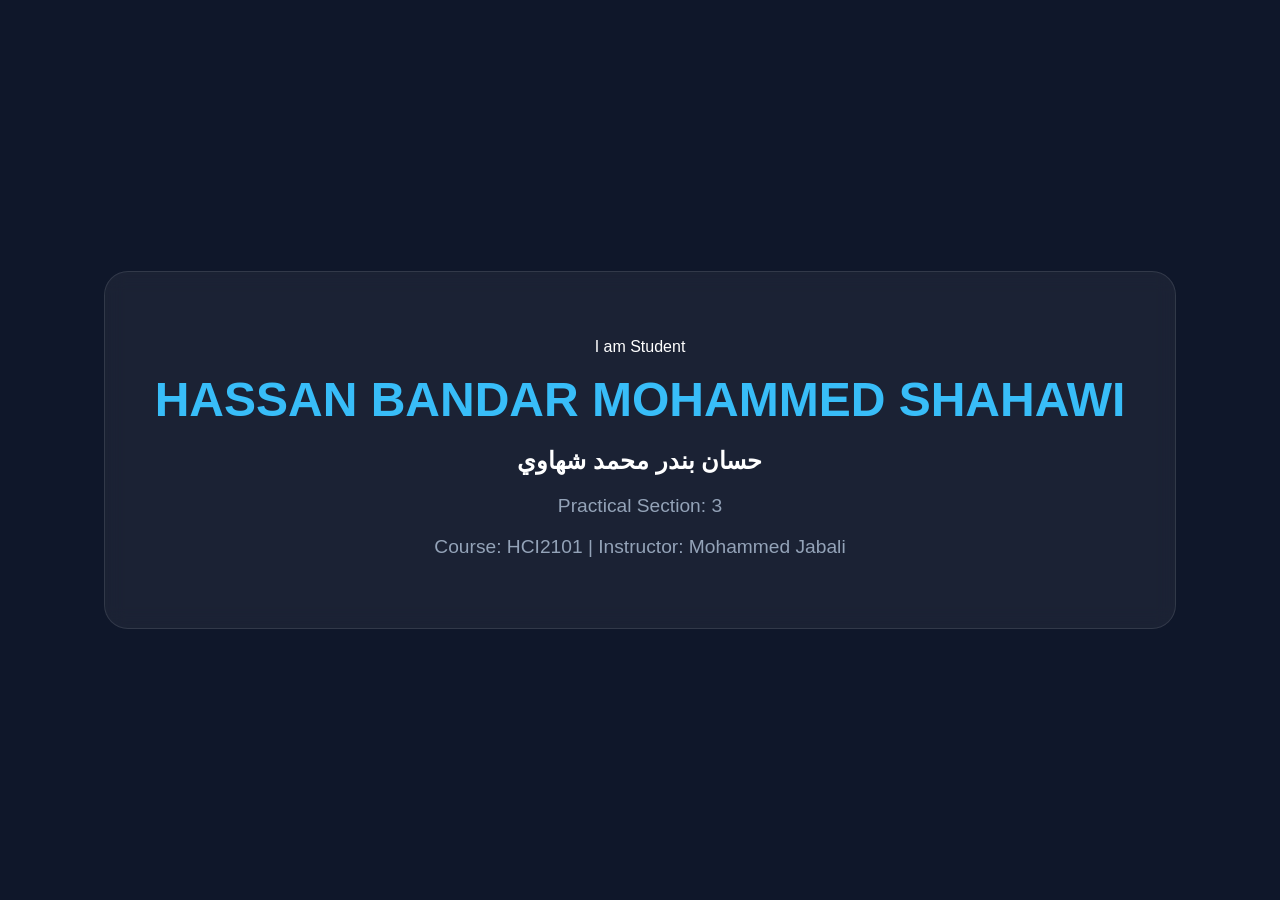
<file: lab1/index.html>
<!DOCTYPE html>
<html lang="en">
<head>
<meta charset="UTF-8">
<title>HCI2101 - HASSAN BANDAR MOHAMMED SHAHAWI</title>
<style>
body { font-family: 'Inter', sans-serif; background: #0f172a; color: white; display: flex; align-items: center; justify-content: center; height: 100vh; margin: 0; }
.glass-card { background: rgba(255, 255, 255, 0.05); backdrop-filter: blur(10px); padding: 50px; border-radius: 24px; border: 1px solid rgba(255,255,255,0.1); text-align: center; }
h1 { color: #38bdf8; font-size: 3rem; margin: 0; }
.meta { margin-top: 20px; font-size: 1.2rem; color: #94a3b8; }
</style>
</head>
<body>
<div class="glass-card">
<p>I am Student</p>
<h1>HASSAN BANDAR MOHAMMED SHAHAWI</h1>
<h2>حسان بندر محمد شهاوي</h2>
<div class="meta">
<p>Practical Section: 3</p>
<p>Course: HCI2101 | Instructor: Mohammed Jabali</p>
</div>
</div>
</body>
</html>
</file>
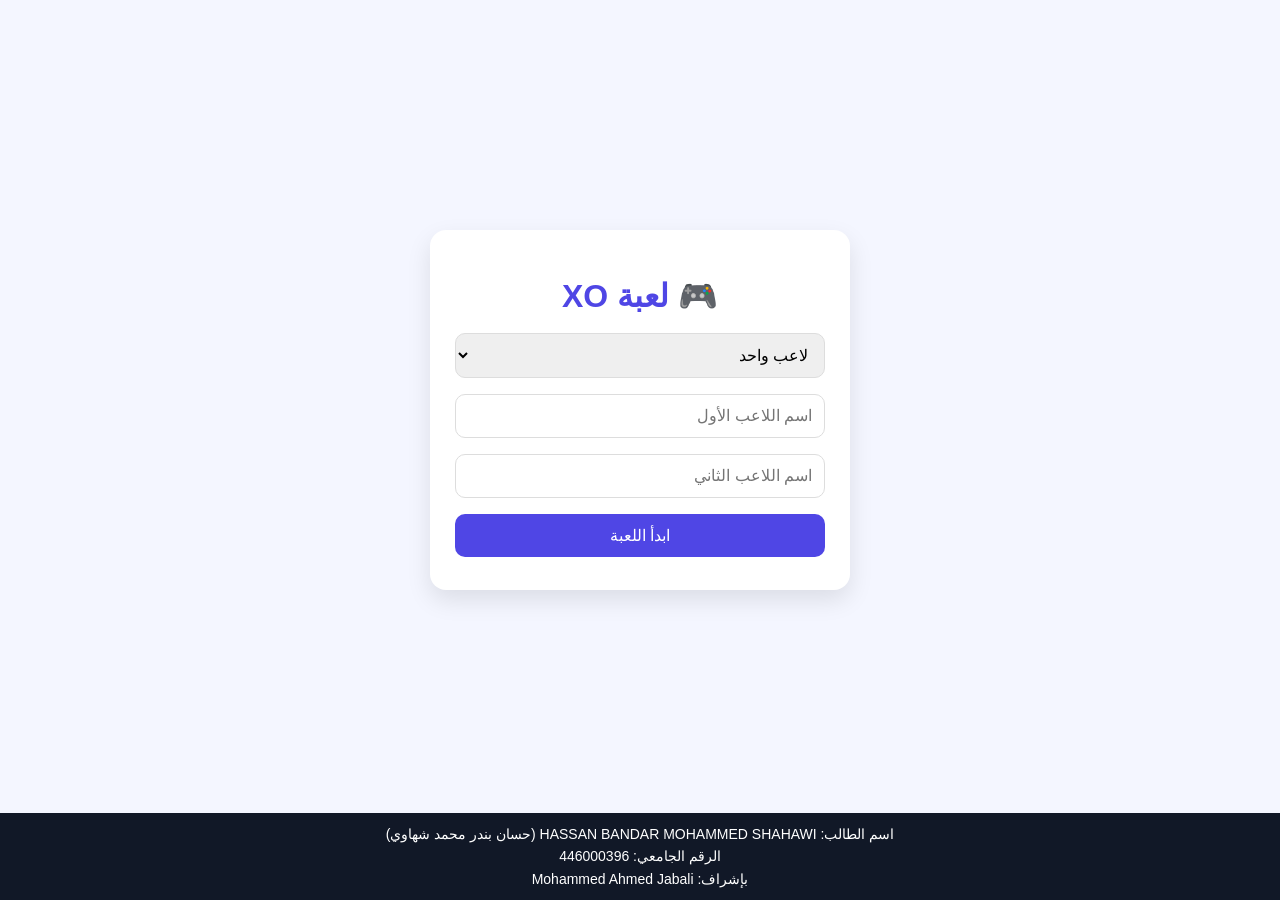
<file: lab2/index.html>
<!DOCTYPE html>
<html lang="ar" dir="rtl">
<head>
  <meta charset="UTF-8" />
  <meta name="viewport" content="width=device-width, initial-scale=1.0"/>
  <title>لعبة XO الحديثة</title>

  <style>
    :root {
      --main: #4f46e5;
      --bg: #f4f6ff;
      --card: #ffffff;
      --accent: #22c55e;
      --danger: #ef4444;
    }

    * {
      box-sizing: border-box;
      font-family: "Cairo", Tahoma, sans-serif;
    }

    body {
      margin: 0;
      background: var(--bg);
      min-height: 100vh;
      display: flex;
      flex-direction: column;
    }

    h1 {
      color: var(--main);
      margin-bottom: 10px;
    }

    .container {
      flex: 1;
      display: flex;
      justify-content: center;
      align-items: center;
      padding-bottom: 80px;
    }

    .card {
      background: var(--card);
      border-radius: 16px;
      padding: 25px;
      width: 100%;
      max-width: 420px;
      box-shadow: 0 10px 25px rgba(0,0,0,0.1);
      text-align: center;
    }

    input, select, button {
      width: 100%;
      padding: 12px;
      margin: 8px 0;
      border-radius: 10px;
      border: 1px solid #ddd;
      font-size: 16px;
    }

    button {
      background: var(--main);
      color: #fff;
      border: none;
      cursor: pointer;
      transition: 0.3s;
    }

    button:hover {
      opacity: 0.9;
    }

    .board {
      display: grid;
      grid-template-columns: repeat(3, 1fr);
      gap: 10px;
      margin: 20px 0;
    }

    .cell {
      background: #eef2ff;
      height: 90px;
      font-size: 40px;
      font-weight: bold;
      display: flex;
      align-items: center;
      justify-content: center;
      border-radius: 12px;
      cursor: pointer;
      transition: 0.2s;
    }

    .cell:hover {
      background: #e0e7ff;
    }

    .status {
      margin-top: 10px;
      font-size: 18px;
      font-weight: bold;
    }

    .hidden {
      display: none;
    }

    footer {
      position: fixed;
      bottom: 0;
      width: 100%;
      background: #111827;
      color: #fff;
      text-align: center;
      padding: 10px;
      font-size: 14px;
      line-height: 1.6;
    }

    @media (max-width: 480px) {
      .cell {
        height: 70px;
        font-size: 32px;
      }
    }
  </style>
</head>

<body>

  <div class="container">

    <!-- Start Screen -->
    <div class="card" id="startScreen">
      <h1>🎮 لعبة XO</h1>

      <select id="mode">
        <option value="1">لاعب واحد</option>
        <option value="2">لاعبان</option>
      </select>

      <input type="text" id="player1" placeholder="اسم اللاعب الأول" />
      <input type="text" id="player2" placeholder="اسم اللاعب الثاني" />

      <button onclick="startGame()">ابدأ اللعبة</button>
    </div>

    <!-- Game Screen -->
    <div class="card hidden" id="gameScreen">
      <h1>لعبة XO</h1>

      <div class="board" id="board"></div>

      <div class="status" id="status"></div>

      <button onclick="resetGame()">إعادة اللعب</button>
    </div>

  </div>

  <footer>
    اسم الطالب: HASSAN BANDAR MOHAMMED SHAHAWI (حسان بندر محمد شهاوي)<br>
    الرقم الجامعي: 446000396<br>
    بإشراف: Mohammed Ahmed Jabali
  </footer>

  <script>
    const boardElement = document.getElementById("board");
    const statusElement = document.getElementById("status");
    const startScreen = document.getElementById("startScreen");
    const gameScreen = document.getElementById("gameScreen");

    let board = ["", "", "", "", "", "", "", "", ""];
    let currentPlayer = "X";
    let players = {};
    let mode = 1;
    let gameActive = true;

    function startGame() {
      mode = document.getElementById("mode").value;
      const p1 = document.getElementById("player1").value || "اللاعب الأول";
      const p2 = mode == 2 
        ? (document.getElementById("player2").value || "اللاعب الثاني")
        : "الكمبيوتر";

      players = {
        X: p1,
        O: p2
      };

      startScreen.classList.add("hidden");
      gameScreen.classList.remove("hidden");

      initBoard();
      updateStatus();
    }

    function initBoard() {
      boardElement.innerHTML = "";
      board = ["", "", "", "", "", "", "", "", ""];
      gameActive = true;
      currentPlayer = "X";

      board.forEach((_, index) => {
        const cell = document.createElement("div");
        cell.classList.add("cell");
        cell.addEventListener("click", () => handleMove(index));
        boardElement.appendChild(cell);
      });
    }

    function handleMove(index) {
      if (!gameActive || board[index] !== "") return;

      board[index] = currentPlayer;
      boardElement.children[index].textContent = currentPlayer;

      if (checkWinner()) {
        statusElement.textContent = `🎉 الفائز: ${players[currentPlayer]}`;
        gameActive = false;
        return;
      }

      if (!board.includes("")) {
        statusElement.textContent = "😐 تعادل!";
        gameActive = false;
        return;
      }

      currentPlayer = currentPlayer === "X" ? "O" : "X";
      updateStatus();

      if (mode == 1 && currentPlayer === "O") {
        setTimeout(aiMove, 500);
      }
    }

    function aiMove() {
      let emptyCells = board
        .map((v, i) => v === "" ? i : null)
        .filter(v => v !== null);

      let move = emptyCells[Math.floor(Math.random() * emptyCells.length)];
      handleMove(move);
    }

    function checkWinner() {
      const wins = [
        [0,1,2],[3,4,5],[6,7,8],
        [0,3,6],[1,4,7],[2,5,8],
        [0,4,8],[2,4,6]
      ];

      return wins.some(combo =>
        combo.every(i => board[i] === currentPlayer)
      );
    }

    function updateStatus() {
      statusElement.textContent = `الدور على: ${players[currentPlayer]} (${currentPlayer})`;
    }

    function resetGame() {
      initBoard();
      updateStatus();
    }
  </script>

</body>
</html>
</file>
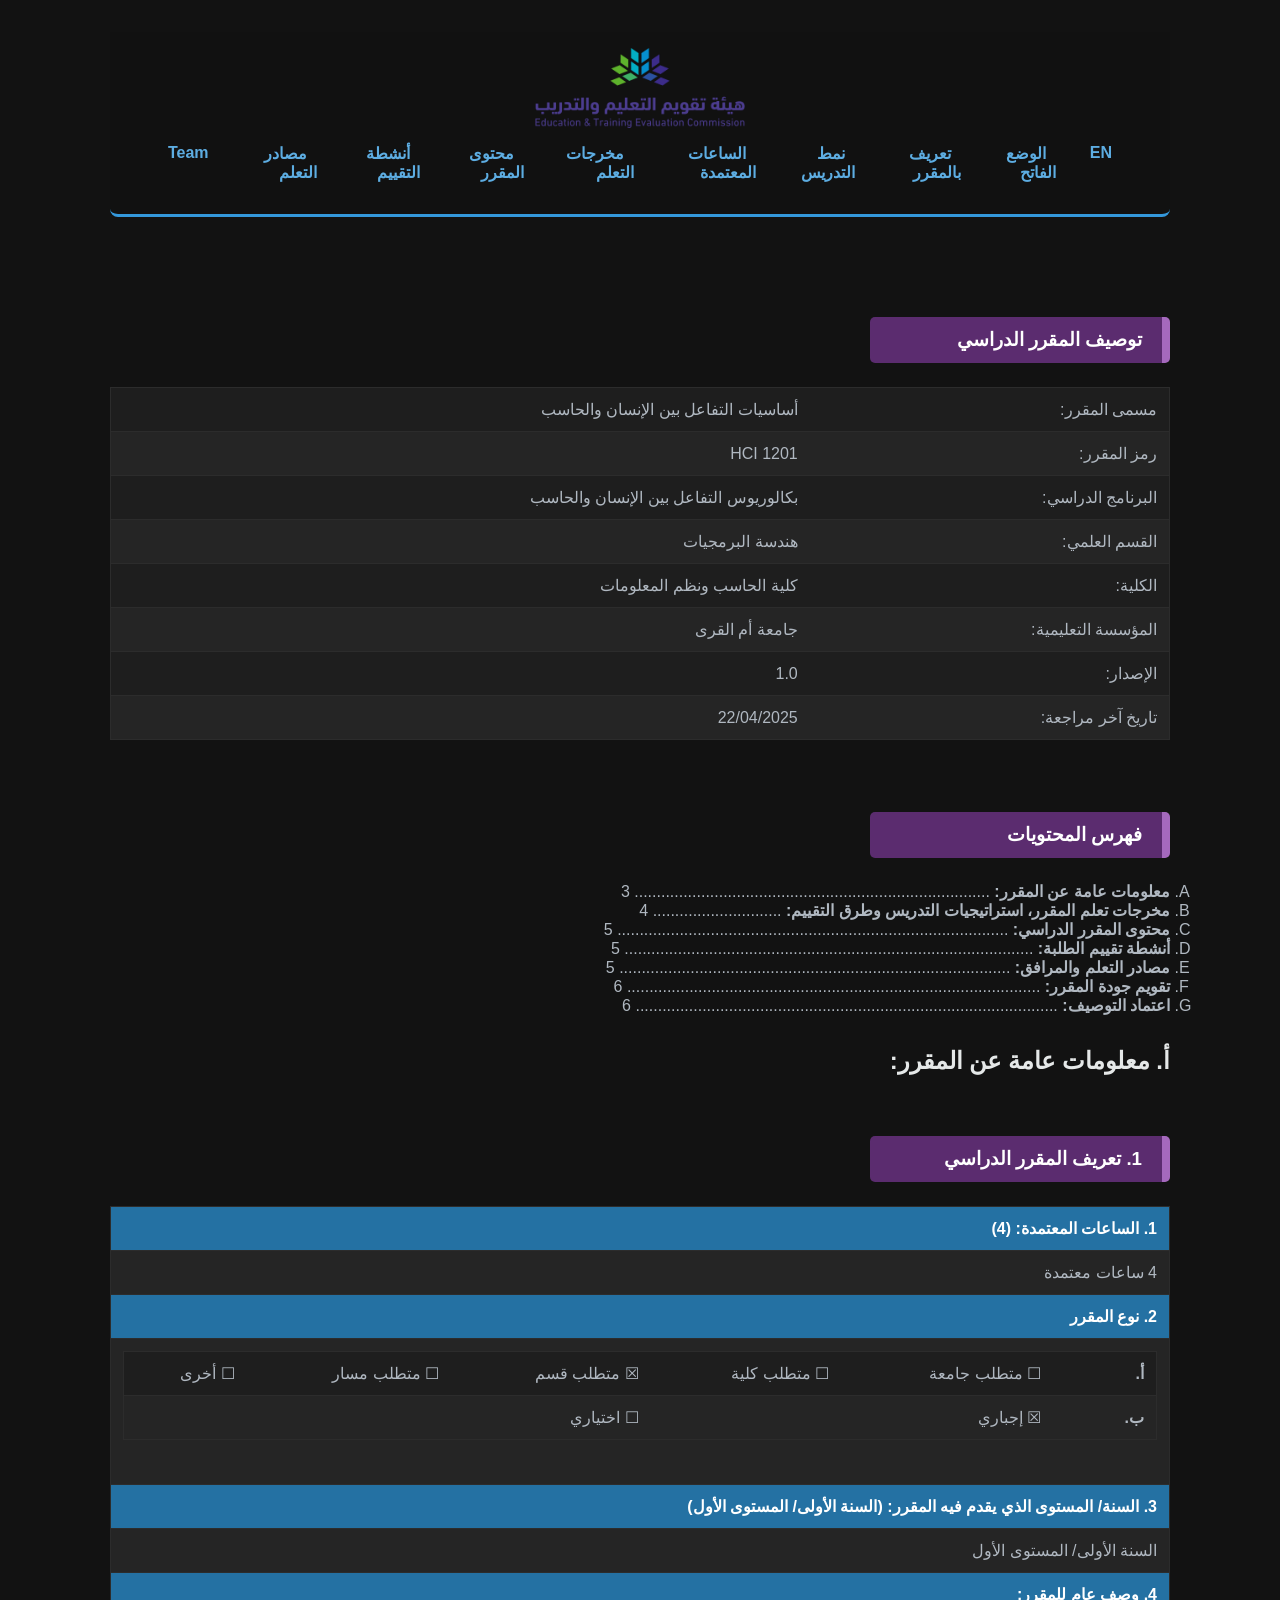
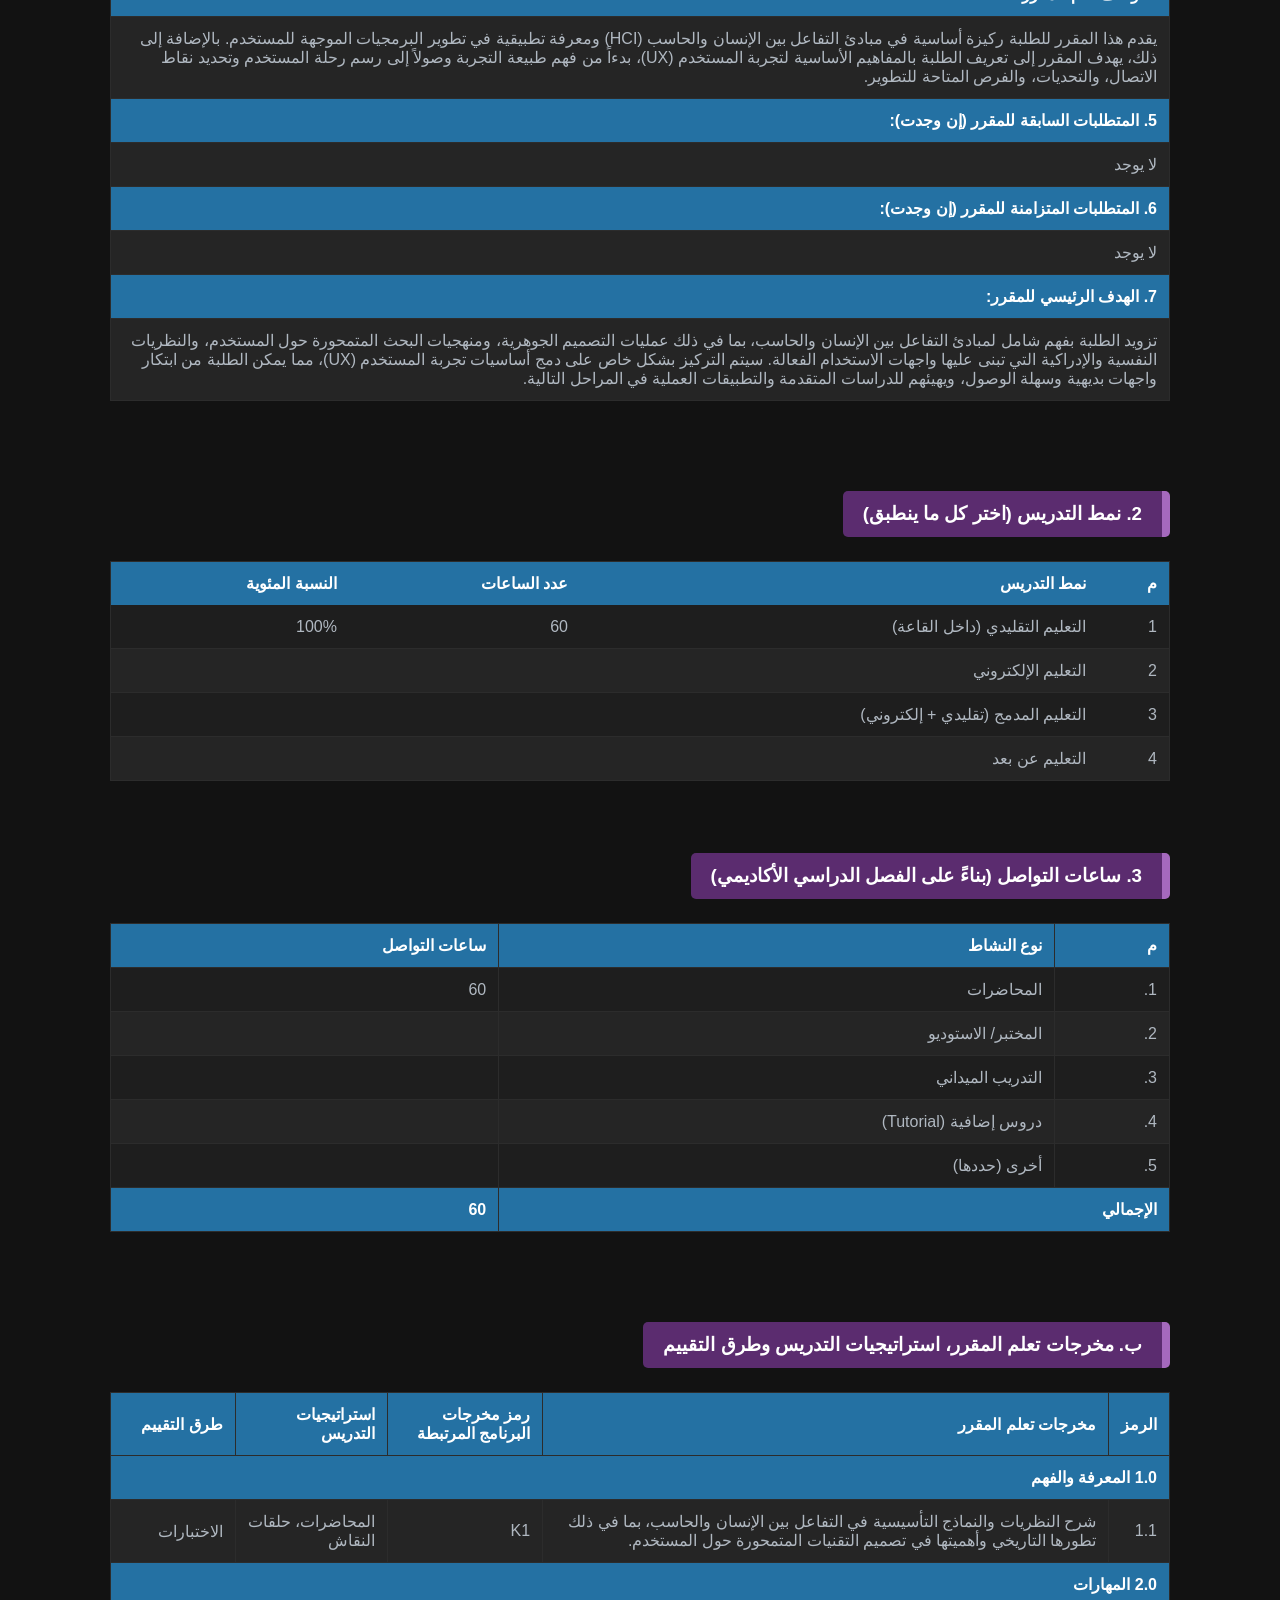
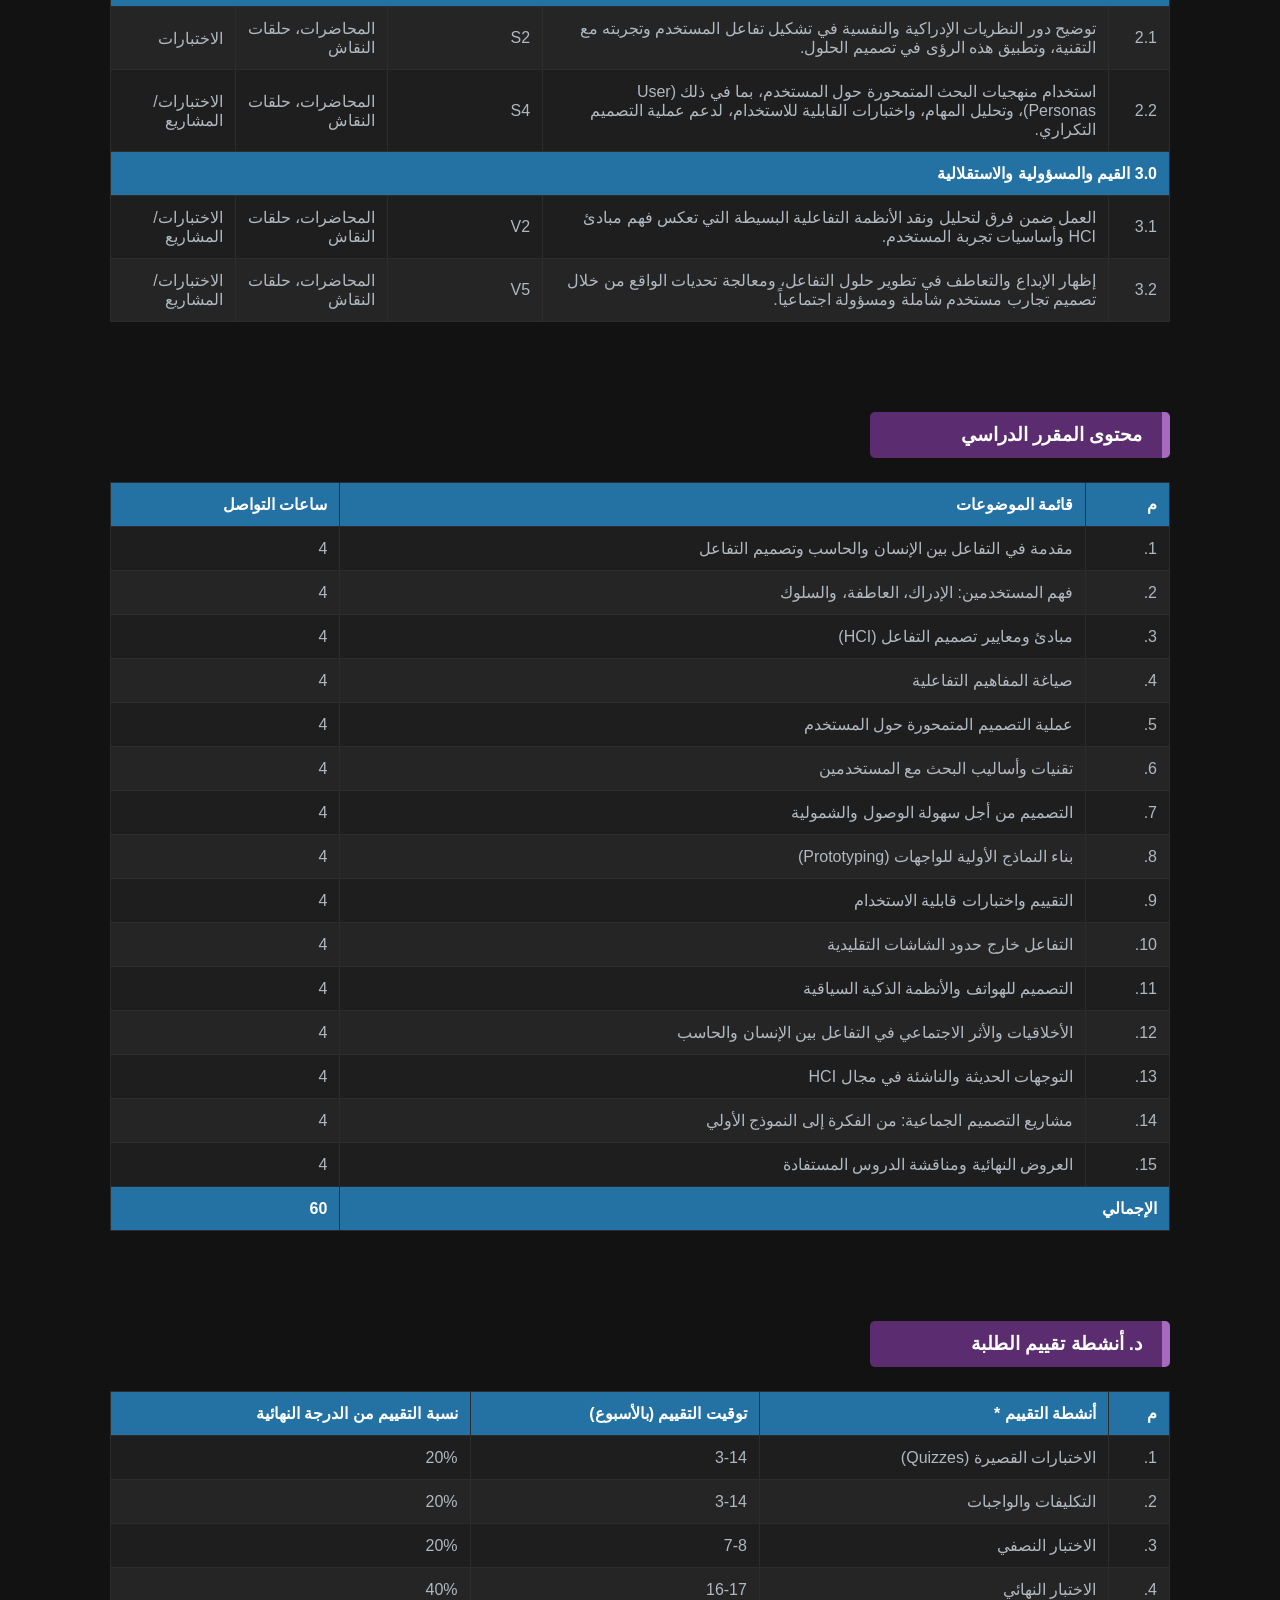
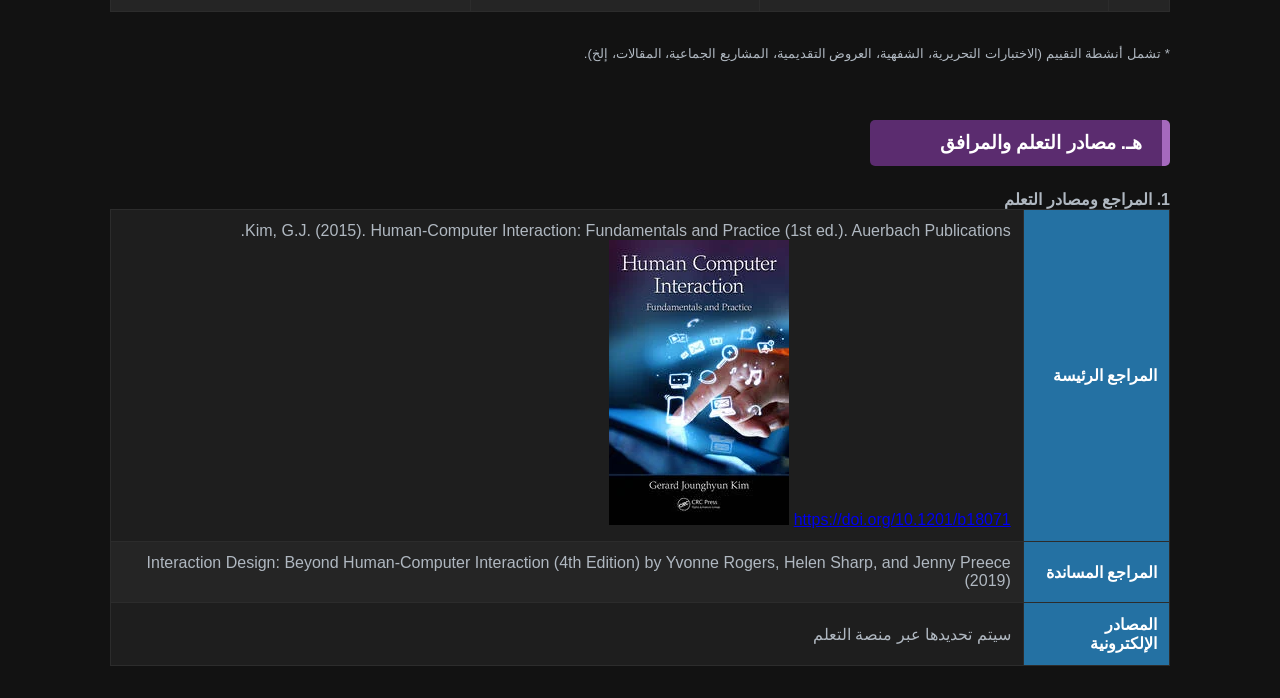
<file: project/ar dark.html>
<!DOCTYPE html>
<html lang="ar" dir="rtl"> <head>
    <meta charset="UTF-8">
    <meta name="viewport" content="width=device-width, initial-scale=1.0">
    <title>توصيف المقرر الدراسي</title>
    <link rel="stylesheet" href="ar dark.css">
   
</head>
<body >
<header>
    <img src="هيئة_تقويم_التعليم_والتدريب.svg.png" alt="شعار الهيئة" width="210" height="80"/>

    <nav >
        <ul>
                        <li><a href="dark.html">EN</a></li>
            <li><a href="ar liget.html">الوضع الفاتح</a></li>
            <li><a href="#course-identification">تعريف بالمقرر</a></li>
            <li><a href="#teaching-mode">نمط التدريس</a></li>
            <li><a href="#contact-hours">الساعات المعتمدة</a></li>
            <li><a href="#clos">مخرجات التعلم</a></li>
            <li><a href="#course-content">محتوى المقرر</a></li>
            <li><a href="#assessment-activities">أنشطة التقييم</a></li>
            <li><a href="#learning-resources">مصادر التعلم</a></li>
                            <li><a href="team page.html">Team</a></li>

        </ul>
    </nav>
</header>

<br><br>

<h3>توصيف المقرر الدراسي</h3>

<table class="info-table">
    <tr>
        <td>مسمى المقرر:</td>
        <td>أساسيات التفاعل بين الإنسان والحاسب</td>
    </tr>
    <tr>
        <td>رمز المقرر:</td>
        <td>HCI 1201</td>
    </tr>
    <tr>
        <td>البرنامج الدراسي:</td>
        <td>بكالوريوس التفاعل بين الإنسان والحاسب</td>
    </tr>
    <tr>
        <td>القسم العلمي:</td>
        <td>هندسة البرمجيات</td>
    </tr>
    <tr>
        <td>الكلية:</td>
        <td>كلية الحاسب ونظم المعلومات</td>
    </tr>
    <tr>
        <td>المؤسسة التعليمية:</td>
        <td>جامعة أم القرى</td>
    </tr>
    <tr>
        <td>الإصدار:</td>
        <td>1.0</td>
    </tr>
    <tr>
        <td>تاريخ آخر مراجعة:</td>
        <td>22/04/2025</td>
    </tr>
</table>

<h3>فهرس المحتويات</h3>
<ol type="A">
    <li>
        <strong>معلومات عامة عن المقرر:</strong> ................................................................................ 3
    </li>
    <li>
        <strong>مخرجات تعلم المقرر، استراتيجيات التدريس وطرق التقييم:</strong> ............................. 4
    </li>
    <li>
        <strong>محتوى المقرر الدراسي:</strong> ........................................................................................ 5
    </li>
    <li>
        <strong>أنشطة تقييم الطلبة:</strong> ............................................................................................ 5
    </li>
    <li>
        <strong>مصادر التعلم والمرافق:</strong> ........................................................................................ 5
    </li>
    <li>
        <strong>تقويم جودة المقرر:</strong> ............................................................................................. 6
    </li>
    <li>
        <strong>اعتماد التوصيف:</strong> ............................................................................................... 6
    </li>
</ol>

<h2>أ. معلومات عامة عن المقرر:</h2>
<br>
<h3 id="course-identification">1. تعريف المقرر الدراسي</h3>
<table border="1" width="100%" cellspacing="0" cellpadding="5" class="info-table">
    <tr>
        <th>1. الساعات المعتمدة: (4)</th>
    </tr>
    <tr>
        <td>4 ساعات معتمدة</td>
    </tr>

    <tr>
        <th>2. نوع المقرر</th>
    </tr>
    <tr>
        <td>
            <table width="100%" border="0">
                <tr>
                    <td width="10%"><strong>أ.</strong></td>
                    <td>☐ متطلب جامعة</td>
                    <td>☐ متطلب كلية</td>
                    <td>☒ متطلب قسم</td>
                    <td>☐ متطلب مسار</td>
                    <td>☐ أخرى</td>
                </tr>
                <tr>
                    <td><strong>ب.</strong></td>
                    <td colspan="2">☒ إجباري</td>
                    <td colspan="3">☐ اختياري</td>
                </tr>
            </table>
        </td>
    </tr>

    <tr>
        <th>3. السنة/ المستوى الذي يقدم فيه المقرر: (السنة الأولى/ المستوى الأول)</th>
    </tr>
    <tr>
        <td>السنة الأولى/ المستوى الأول</td>
    </tr>

    <tr>
        <th>4. وصف عام للمقرر:</th>
    </tr>
    <tr>
        <td>
            يقدم هذا المقرر للطلبة ركيزة أساسية في مبادئ التفاعل بين الإنسان والحاسب (HCI) ومعرفة تطبيقية في تطوير البرمجيات الموجهة للمستخدم. بالإضافة إلى ذلك، يهدف المقرر إلى تعريف الطلبة بالمفاهيم الأساسية لتجربة المستخدم (UX)، بدءاً من فهم طبيعة التجربة وصولاً إلى رسم رحلة المستخدم وتحديد نقاط الاتصال، والتحديات، والفرص المتاحة للتطوير.
        </td>
    </tr>

    <tr>
        <th>5. المتطلبات السابقة للمقرر (إن وجدت):</th>
    </tr>
    <tr>
        <td>لا يوجد</td>
    </tr>

    <tr>
        <th>6. المتطلبات المتزامنة للمقرر (إن وجدت):</th>
    </tr>
    <tr>
        <td>لا يوجد</td>
    </tr>

    <tr>
        <th>7. الهدف الرئيسي للمقرر:</th>
    </tr>
    <tr>
        <td>
            تزويد الطلبة بفهم شامل لمبادئ التفاعل بين الإنسان والحاسب، بما في ذلك عمليات التصميم الجوهرية، ومنهجيات البحث المتمحورة حول المستخدم، والنظريات النفسية والإدراكية التي تبنى عليها واجهات الاستخدام الفعالة. سيتم التركيز بشكل خاص على دمج أساسيات تجربة المستخدم (UX)، مما يمكن الطلبة من ابتكار واجهات بديهية وسهلة الوصول، ويهيئهم للدراسات المتقدمة والتطبيقات العملية في المراحل التالية.
        </td>
    </tr>
</table>

<br>

<h3 id="teaching-mode">2. نمط التدريس (اختر كل ما ينطبق)</h3>
<table class="info-table">
    <thead>
        <tr>
            <th>م</th>
            <th>نمط التدريس</th>
            <th>عدد الساعات</th>
            <th>النسبة المئوية</th>
        </tr>
    </thead>
    <tbody>
        <tr>
            <td align="center">1</td>
            <td>التعليم التقليدي (داخل القاعة)</td>
            <td align="center">60</td>
            <td align="center">100%</td>
        </tr>
        <tr>
            <td align="center">2</td>
            <td>التعليم الإلكتروني</td>
            <td></td>
            <td></td>
        </tr>
        <tr>
            <td align="center">3</td>
            <td>التعليم المدمج (تقليدي + إلكتروني)</td>
            <td></td>
            <td></td>
        </tr>
        <tr>
            <td align="center">4</td>
            <td>التعليم عن بعد</td>
            <td></td>
            <td></td>
        </tr>
    </tbody> 
</table>

<h3 id="contact-hours">3. ساعات التواصل (بناءً على الفصل الدراسي الأكاديمي)</h3>
<table class="info-table" border="1">
    <thead>
        <tr>
            <th>م</th>
            <th>نوع النشاط</th>
            <th>ساعات التواصل</th>
        </tr>
    </thead>
    <tbody>
        <tr>
            <td>1.</td>
            <td>المحاضرات</td>
            <td>60</td>
        </tr>
        <tr>
            <td>2.</td>
            <td>المختبر/ الاستوديو</td>
            <td></td>
        </tr>
        <tr>
            <td>3.</td>
            <td>التدريب الميداني</td>
            <td></td>
        </tr>
        <tr>
            <td>4.</td>
            <td>دروس إضافية (Tutorial)</td>
            <td></td>
        </tr>
        <tr>
            <td>5.</td>
            <td>أخرى (حددها)</td>
            <td></td>
        </tr>
        <tr>
            <th colspan="2">الإجمالي</th>
            <th>60</th>
        </tr>
    </tbody>
</table>

<br>

<h3 id="clos">ب. مخرجات تعلم المقرر، استراتيجيات التدريس وطرق التقييم</h3>
<table class="info-table" border="1">
    <thead>
        <tr>
            <th>الرمز</th>
            <th>مخرجات تعلم المقرر</th>
            <th>رمز مخرجات البرنامج المرتبطة</th>
            <th>استراتيجيات التدريس</th>
            <th>طرق التقييم</th>
        </tr>
    </thead>
    <tbody>
        <tr>
            <th colspan="5">1.0 المعرفة والفهم</th>
        </tr>
        <tr>
            <td>1.1</td>
            <td>شرح النظريات والنماذج التأسيسية في التفاعل بين الإنسان والحاسب، بما في ذلك تطورها التاريخي وأهميتها في تصميم التقنيات المتمحورة حول المستخدم.</td>
            <td>K1</td>
            <td>المحاضرات، حلقات النقاش</td>
            <td>الاختبارات</td>
        </tr>
        <tr>
            <th colspan="5">2.0 المهارات</th>
        </tr>
        <tr>
            <td>2.1</td>
            <td>توضيح دور النظريات الإدراكية والنفسية في تشكيل تفاعل المستخدم وتجربته مع التقنية، وتطبيق هذه الرؤى في تصميم الحلول.</td>
            <td>S2</td>
            <td>المحاضرات، حلقات النقاش</td>
            <td>الاختبارات</td>
        </tr>
        <tr>
            <td>2.2</td>
            <td>استخدام منهجيات البحث المتمحورة حول المستخدم، بما في ذلك (User Personas)، وتحليل المهام، واختبارات القابلية للاستخدام، لدعم عملية التصميم التكراري.</td>
            <td>S4</td>
            <td>المحاضرات، حلقات النقاش</td>
            <td>الاختبارات/ المشاريع</td>
        </tr>
        <tr>
            <th colspan="5">3.0 القيم والمسؤولية والاستقلالية</th>
        </tr>
        <tr>
            <td>3.1</td>
            <td>العمل ضمن فرق لتحليل ونقد الأنظمة التفاعلية البسيطة التي تعكس فهم مبادئ HCI وأساسيات تجربة المستخدم.</td>
            <td>V2</td>
            <td>المحاضرات، حلقات النقاش</td>
            <td>الاختبارات/ المشاريع</td>
        </tr>
        <tr>
            <td>3.2</td>
            <td>إظهار الإبداع والتعاطف في تطوير حلول التفاعل، ومعالجة تحديات الواقع من خلال تصميم تجارب مستخدم شاملة ومسؤولة اجتماعياً.</td>
            <td>V5</td>
            <td>المحاضرات، حلقات النقاش</td>
            <td>الاختبارات/ المشاريع</td>
        </tr>
    </tbody>
</table>

<br>

<h3 id="course-content">محتوى المقرر الدراسي</h3>
<table class="info-table" border="1">
    <thead>
        <tr>
            <th>م</th>
            <th>قائمة الموضوعات</th>
            <th>ساعات التواصل</th>
        </tr>
    </thead>
    <tbody>
        <tr><td>1.</td><td>مقدمة في التفاعل بين الإنسان والحاسب وتصميم التفاعل</td><td>4</td></tr>
        <tr><td>2.</td><td>فهم المستخدمين: الإدراك، العاطفة، والسلوك</td><td>4</td></tr>
        <tr><td>3.</td><td>مبادئ ومعايير تصميم التفاعل (HCI)</td><td>4</td></tr>
        <tr><td>4.</td><td>صياغة المفاهيم التفاعلية</td><td>4</td></tr>
        <tr><td>5.</td><td>عملية التصميم المتمحورة حول المستخدم</td><td>4</td></tr>
        <tr><td>6.</td><td>تقنيات وأساليب البحث مع المستخدمين</td><td>4</td></tr>
        <tr><td>7.</td><td>التصميم من أجل سهولة الوصول والشمولية</td><td>4</td></tr>
        <tr><td>8.</td><td>بناء النماذج الأولية للواجهات (Prototyping)</td><td>4</td></tr>
        <tr><td>9.</td><td>التقييم واختبارات قابلية الاستخدام</td><td>4</td></tr>
        <tr><td>10.</td><td>التفاعل خارج حدود الشاشات التقليدية</td><td>4</td></tr>
        <tr><td>11.</td><td>التصميم للهواتف والأنظمة الذكية السياقية</td><td>4</td></tr>
        <tr><td>12.</td><td>الأخلاقيات والأثر الاجتماعي في التفاعل بين الإنسان والحاسب</td><td>4</td></tr>
        <tr><td>13.</td><td>التوجهات الحديثة والناشئة في مجال HCI</td><td>4</td></tr>
        <tr><td>14.</td><td>مشاريع التصميم الجماعية: من الفكرة إلى النموذج الأولي</td><td>4</td></tr>
        <tr><td>15.</td><td>العروض النهائية ومناقشة الدروس المستفادة</td><td>4</td></tr>
        <tr>
            <th colspan="2">الإجمالي</th>
            <th>60</th>
        </tr>
    </tbody>
</table>

<br>

<h3 id="assessment-activities">د. أنشطة تقييم الطلبة</h3>
<table class="info-table" border="1">
    <thead>
        <tr>
            <th>م</th>
            <th>أنشطة التقييم *</th>
            <th>توقيت التقييم (بالأسبوع)</th>
            <th>نسبة التقييم من الدرجة النهائية</th>
        </tr>
    </thead>
    <tbody>
        <tr><td>1.</td><td>الاختبارات القصيرة (Quizzes)</td><td>3-14</td><td>20%</td></tr>
        <tr><td>2.</td><td>التكليفات والواجبات</td><td>3-14</td><td>20%</td></tr>
        <tr><td>3.</td><td>الاختبار النصفي</td><td>7-8</td><td>20%</td></tr>
        <tr><td>4.</td><td>الاختبار النهائي</td><td>16-17</td><td>40%</td></tr>
    </tbody>
</table>
<p><small>* تشمل أنشطة التقييم (الاختبارات التحريرية، الشفهية، العروض التقديمية، المشاريع الجماعية، المقالات، إلخ).</small></p>

<br>

<h3 id="learning-resources">هـ. مصادر التعلم والمرافق</h3>
<h4>1. المراجع ومصادر التعلم</h4>
<table border="1" class="info-table">
    <tbody>
        <tr>
            <th>المراجع الرئيسة</th>
            <td>Kim, G.J. (2015). Human-Computer Interaction: Fundamentals and Practice (1st ed.). Auerbach Publications.<br><a href="https://doi.org/10.1201/b18071">https://doi.org/10.1201/b18071</a>
            <img src="9780429075650.webp" alt="صوره الكتاب"></td>
        </tr>
        <tr>
            <th>المراجع المساندة</th>
            <td>Interaction Design: Beyond Human-Computer Interaction (4th Edition) by Yvonne Rogers, Helen Sharp, and Jenny Preece (2019)</td>
        </tr>
        <tr>
            <th>المصادر الإلكترونية</th>
            <td>سيتم تحديدها عبر منصة التعلم</td>
        </tr>
    </tbody>
</table>
</body>
</html>
</file>
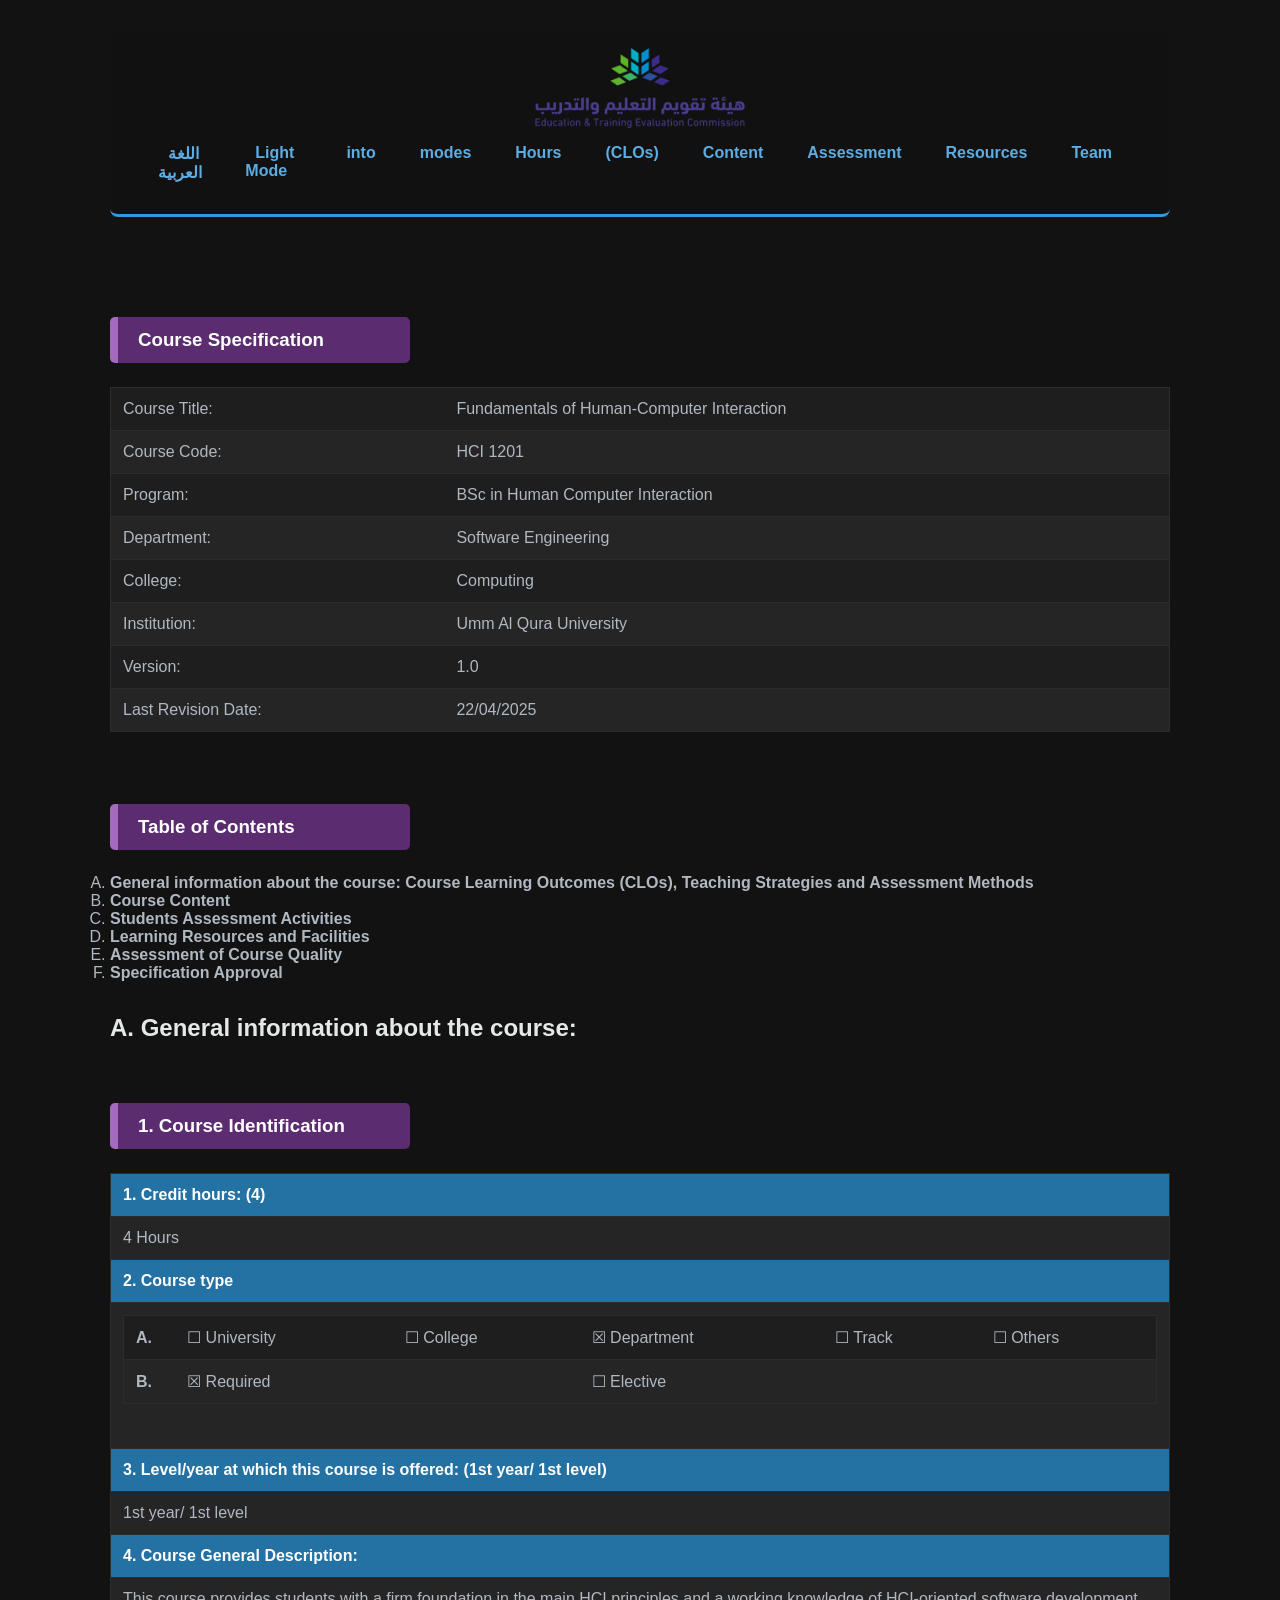
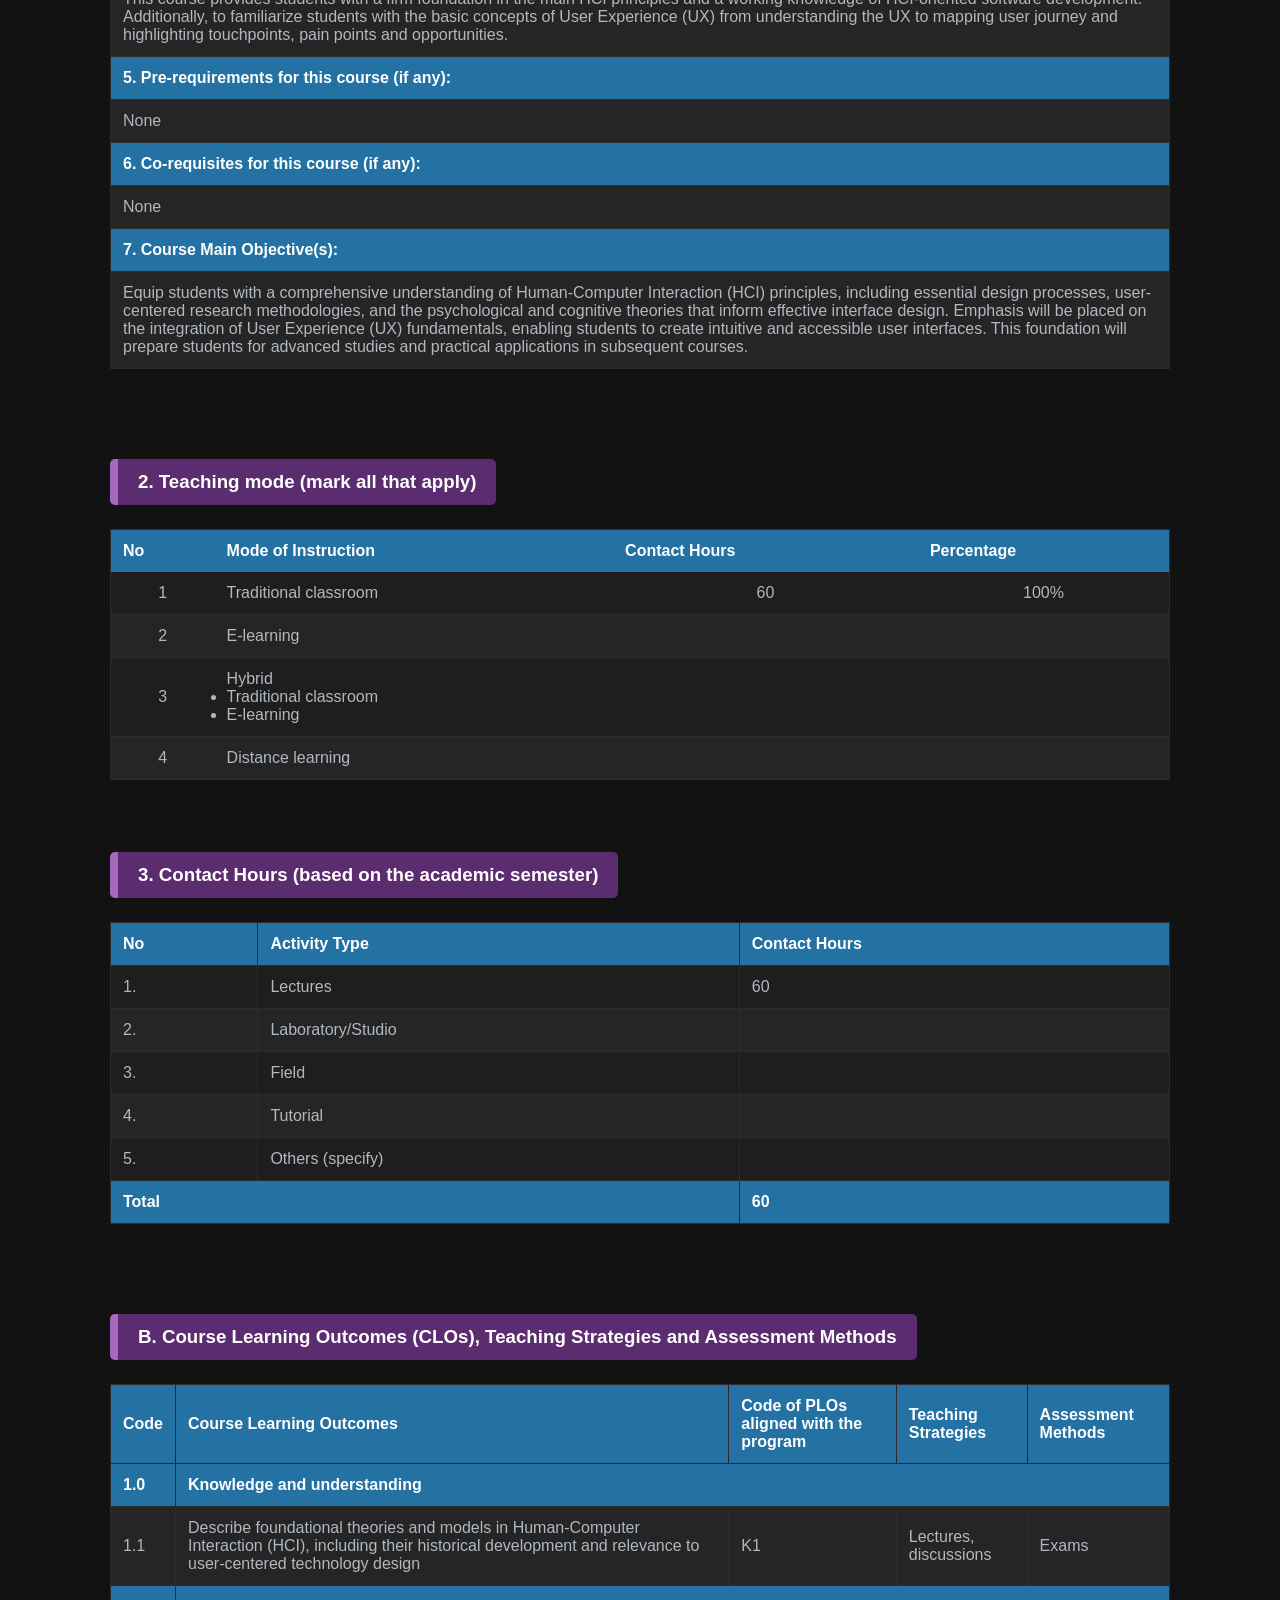
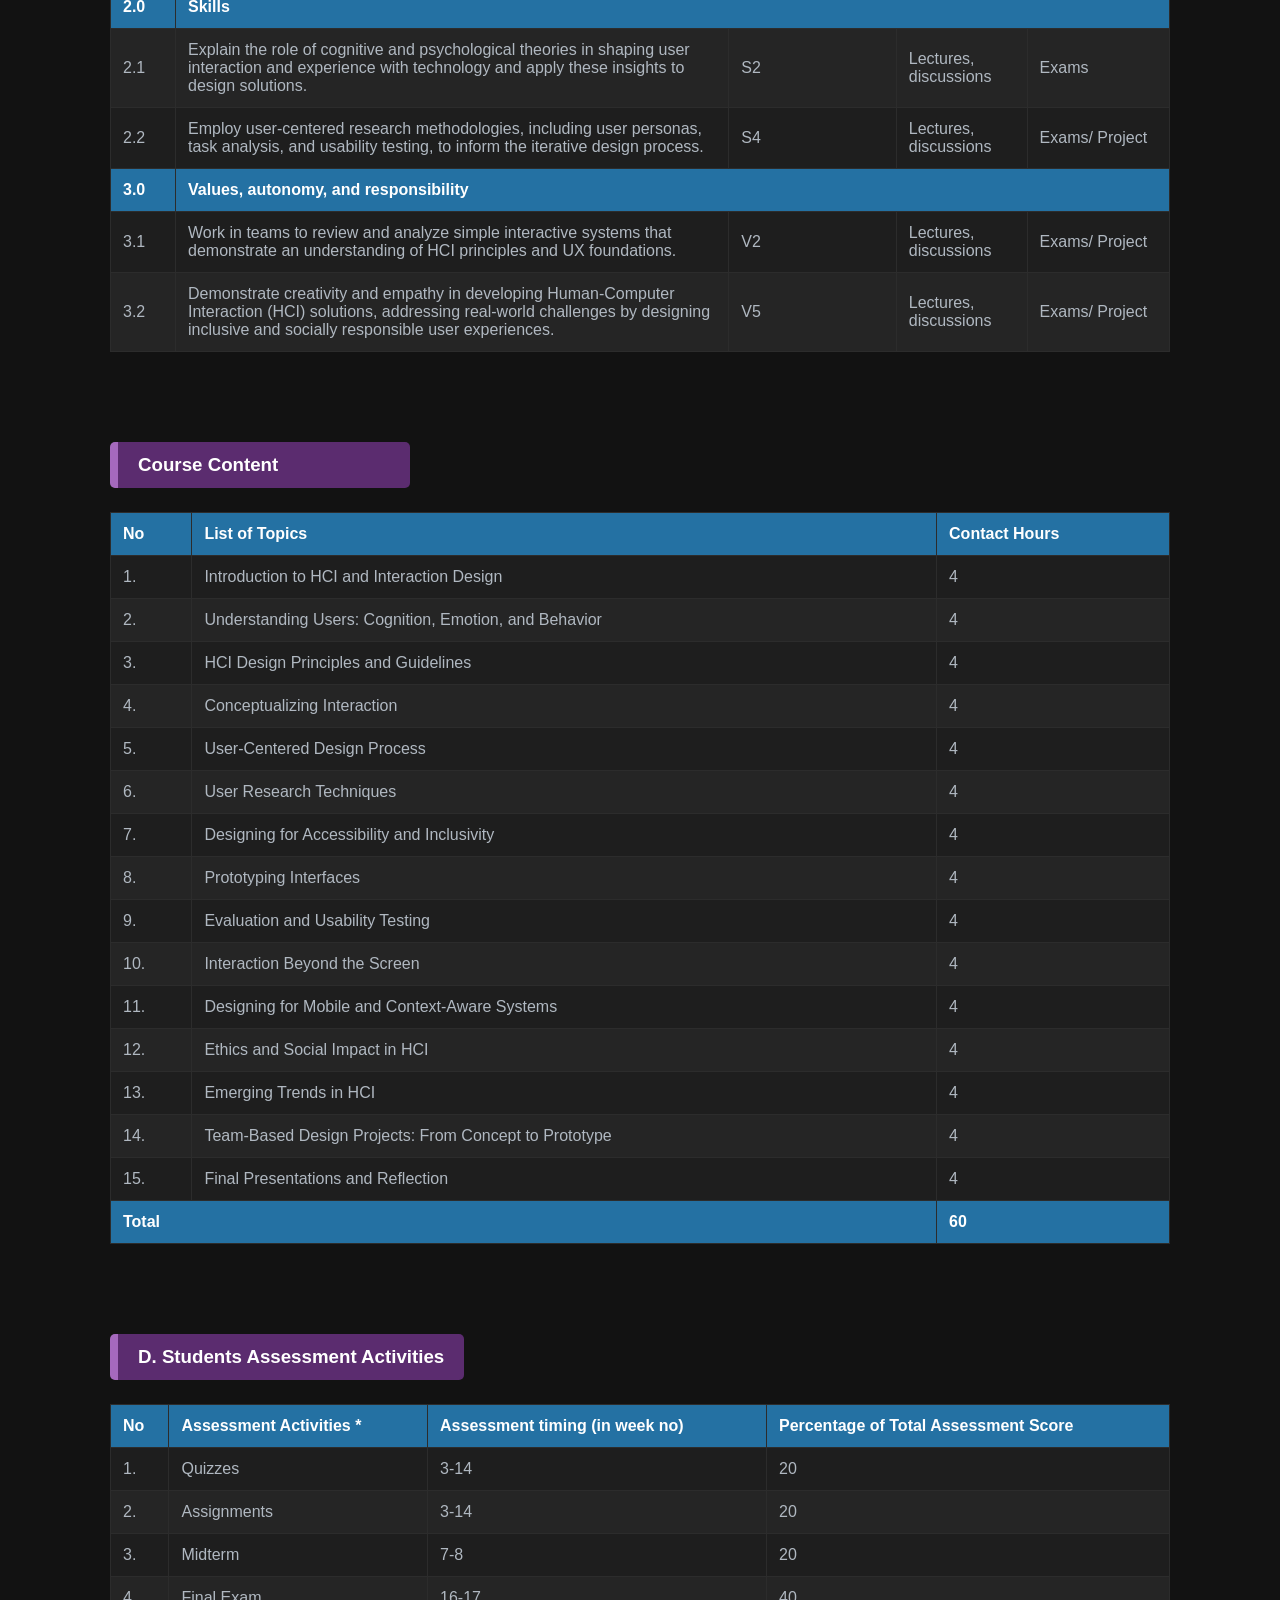
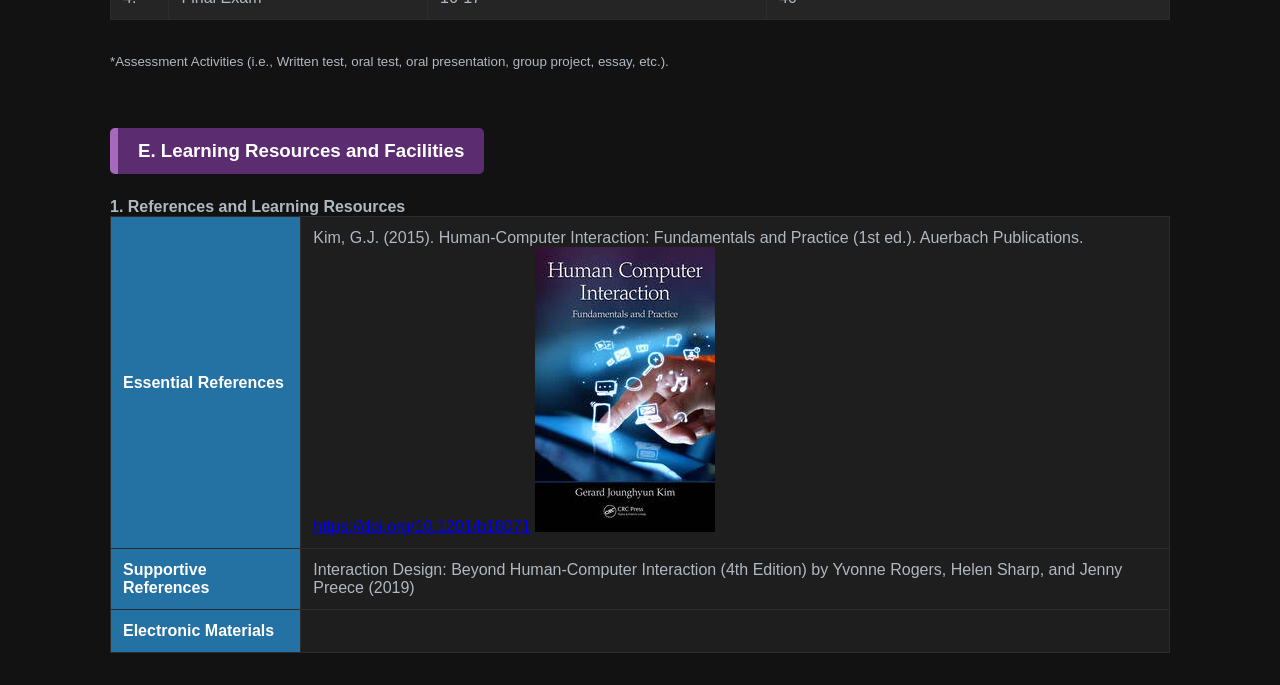
<file: project/dark.html>
<!DOCTYPE html>
<html >
<head>
    <meta charset="UTF-8">
    <meta name="viewport" content="width=device-width, initial-scale=1.0">
    <title>Project</title>
    
    <link rel="stylesheet" href="dark.css">

</head>
<!-- هنا ال html-->
<!--  <img src="اسم_الصورة.png" alt="وصف للصورة" width="400"/>  عشان نضيف صوره-->
  <header>
    <input type="checkbox" id="menu-bar"style="display:none;">
    <label for="menu-bar" class="menu-toggle">
        <span class="bar"></span>
        <span class="bar"></span>
        <span class="bar"></span>
    </label>
 <img src="هيئة_تقويم_التعليم_والتدريب.svg.png" alt="وصف للصورة" width="210" height="80"/>

<nav >
    <ul class="nav-list">
    
     <li><a href="ar dark.html">اللغة العربية</a></li>
<li><a href="Project.html">Light Mode</a></li>
     <li><a href="#course-identification">into</a></li>
        <li><a href="#teaching-mode">modes</a></li>
        <li><a href="#contact-hours">Hours</a></li>
        <li><a href="#clos">(CLOs)</a></li>
        <li><a href="#course-content">Content</a></li>
        <li><a href="#assessment-activities">Assessment</a></li>
        <li><a href="#learning-resources">Resources</a></li>
        <li><a href="team page.html">Team</a></li>
    </ul>
</nav>
</header>

<br><br> <!---class عشان نضيف له تنسيق من ال css-->

<h3 >Course Specification</h3>
   

      <table class="info-table">
    <tr>
        <td>Course Title:</td>
        <td>Fundamentals of Human-Computer Interaction</td>
    </tr>
    <tr>
        <td>Course Code:</td>
        <td>HCI 1201</td>
    </tr>
    <tr>
        <td>Program:</td>
        <td>BSc in Human Computer Interaction</td>
    </tr>
    <tr>
        <td>Department:</td>
        <td>Software Engineering</td>
    </tr>
    <tr>
        <td>College:</td>
        <td>Computing</td>
    </tr>
    <tr>
        <td>Institution:</td>
        <td>Umm Al Qura University</td>
    </tr>
    <tr>
        <td>Version:</td>
        <td>1.0</td>
    </tr>
    <tr>
        <td>Last Revision Date:</td>
        <td>22/04/2025</td>
    </tr>
<!--هنا اول شي خلصنا 000000000000000000000000000000000000000000000000000-->
    <br>
    
</table>
<h3 >Table of Contents</h3>
   <ol type="A" ><!---type عشان يغير الحروف-->
        <li>
            <strong> General information about the course:</strong>
            <strong> Course Learning Outcomes (CLOs), Teaching Strategies and Assessment Methods</strong>
        </li>
        <li>
            <strong> Course Content</strong>
        </li>
        <li>
            <strong> Students Assessment Activities</strong> 
        </li>
        <li>
            <strong> Learning Resources and Facilities</strong>
        </li>
        <li>
            <strong> Assessment of Course Quality</strong> 
        </li>
        <li>
            <strong> Specification Approval</strong>
        </li>
    </ol>

<!--هنا ثاني شي خلصنا الجدول بغير حواف 000000000000000000000000000000000000000000000000000-->



<h2>A. General information about the course:</h2>
<br>
<h3 id="course-identification">1. Course Identification</h3>
    <table border="1" width="100%" cellspacing="0" cellpadding="5"  class="info-table"> <!-- هاذا الكود المسؤول على الايطار-->
        
        <tr>
            <th align="left">1. Credit hours: (4)</th>
        </tr>
        <tr>
            <td>4 Hours</td>
        </tr>

        <tr>
            <th align="left">2. Course type</th>
        </tr>
        <tr>
            <td>
                <table width="100%" border="0">
                    <tr>
                        <td width="5%"><strong>A.</strong></td>
                        <td>☐ University</td>
                        <td>☐ College</td>
                        <td>☒ Department</td>
                        <td>☐ Track</td>
                        <td>☐ Others</td>
                    </tr>
                    <tr>
                        <td><strong>B.</strong></td>
                        <td colspan="2">☒ Required</td>
                        <td colspan="3">☐ Elective</td>
                    </tr>
                </table>
            </td>
        </tr>

        <tr>
            <th align="left">3. Level/year at which this course is offered: (1st year/ 1st level)</th>
        </tr>
        <tr>
            <td>1st year/ 1st level</td>
        </tr>

        <tr>
            <th align="left">4. Course General Description:</th>
        </tr>
        <tr>
            <td>
                This course provides students with a firm foundation in the main HCI principles and a working knowledge of HCI-oriented software development. Additionally, to familiarize students with the basic concepts of User Experience (UX) from understanding the UX to mapping user journey and highlighting touchpoints, pain points and opportunities.
            </td>
        </tr>

        <tr>
            <th align="left">5. Pre-requirements for this course   (if any):</th>
        </tr>
        <tr>
            <td>None</td>
        </tr>

        <tr>
            <th align="left">6. Co-requisites for this course (if any):</th>
        </tr>
        <tr>
            <td>None</td>
        </tr>

        <tr>
            <th align="left">7. Course Main Objective(s):</th>
        </tr>
        <tr>
            <td>
                Equip students with a comprehensive understanding of Human-Computer Interaction (HCI) principles, including essential design processes, user-centered research methodologies, and the psychological and cognitive theories that inform effective interface design. Emphasis will be placed on the integration of User Experience (UX) fundamentals, enabling students to create intuitive and accessible user interfaces. This foundation will prepare students for advanced studies and practical applications in subsequent courses.
            </td>
        </tr>
    </table>

    <br>

    <h3 id="teaching-mode">2. Teaching mode (mark all that apply)</h3>
    <table  class="info-table">
    <thead>
<thead>
        <tr>
            <th>No</th>
            <th>Mode of Instruction</th>
            <th>Contact Hours</th>
            <th>Percentage</th>
        </tr>
    </thead>
    <tbody>
        <tr>
            <td align="center">1</td>
            <td>Traditional classroom</td>
            <td align="center">60</td>
            <td align="center">100%</td>
        </tr>
        <tr>
            <td align="center">2</td>
            <td>E-learning</td>
            <td></td>
            <td></td>
        </tr>
        <tr>
            <td align="center">3</td>
            <td>
                Hybrid
                <ul>
                    <li>Traditional classroom</li>
                    <li>E-learning</li>
                </ul>
            </td>
            <td></td>
            <td></td>
        </tr>
        <tr>
            <td align="center">4</td>
            <td>Distance learning</td>
            <td></td>
            <td></td>
        </tr>
    </tbody> </table>
 
    
        <h3 id="contact-hours">3. Contact Hours (based on the academic semester)</h3>
    <table  class="info-table" border="1">
        <thead>
            <tr>
                <th>No</th>
                <th>Activity Type</th>
                <th>Contact Hours</th>
            </tr>
        </thead>
        <tbody>
            <tr>
                <td>1.</td>
                <td>Lectures</td>
                <td>60</td>
            </tr>
            <tr>
                <td>2.</td>
                <td>Laboratory/Studio</td>
                <td></td>
            </tr>
            <tr>
                <td>3.</td>
                <td>Field</td>
                <td></td>
            </tr>
            <tr>
                <td>4.</td>
                <td>Tutorial</td>
                <td></td>
            </tr>
            <tr>
                <td>5.</td>
                <td>Others (specify)</td>
                <td></td>
            </tr>
            <tr>
                <th colspan="2">Total</th>
                <th>60</th>
            </tr>
        </tbody>
    </table>
    <br>

    <h3 id="clos">B. Course Learning Outcomes (CLOs), Teaching Strategies and Assessment Methods</h3>
    <table  class="info-table" border="1">
        <thead>
            <tr>
                <th>Code</th>
                <th>Course Learning Outcomes</th>
                <th>Code of PLOs aligned with the program</th>
                <th>Teaching Strategies</th>
                <th>Assessment Methods</th>
            </tr>
        </thead>
        <tbody>
            <tr>
                <th>1.0</th>
                <th colspan="4" align="left">Knowledge and understanding</th>
            </tr>
            <tr>
                <td>1.1</td>
                <td>Describe foundational theories and models in Human-Computer Interaction (HCI), including their historical development and relevance to user-centered technology design</td>
                <td>K1</td>
                <td>Lectures, discussions</td>
                <td>Exams</td>
            </tr>
            <tr>
                <th>2.0</th>
                <th colspan="4" align="left">Skills</th>
            </tr>
            <tr>
                <td>2.1</td>
                <td>Explain the role of cognitive and psychological theories in shaping user interaction and experience with technology and apply these insights to design solutions.</td>
                <td>S2</td>
                <td>Lectures, discussions</td>
                <td>Exams</td>
            </tr>
            <tr>
                <td>2.2</td>
                <td>Employ user-centered research methodologies, including user personas, task analysis, and usability testing, to inform the iterative design process.</td>
                <td>S4</td>
                <td>Lectures, discussions</td>
                <td>Exams/ Project</td>
            </tr>
            <tr>
                <th>3.0</th>
                <th colspan="4" align="left">Values, autonomy, and responsibility</th>
            </tr>
            <tr>
                <td>3.1</td>
                <td>Work in teams to review and analyze simple interactive systems that demonstrate an understanding of HCI principles and UX foundations.</td>
                <td>V2</td>
                <td>Lectures, discussions</td>
                <td>Exams/ Project</td>
            </tr>
            <tr>
                <td>3.2</td>
                <td>Demonstrate creativity and empathy in developing Human-Computer Interaction (HCI) solutions, addressing real-world challenges by designing inclusive and socially responsible user experiences.</td>
                <td>V5</td>
                <td>Lectures, discussions</td>
                <td>Exams/ Project</td>
            </tr>
        </tbody>
    </table>

    <br>

    <h3 id="course-content">Course Content</h3>
    <table  class="info-table" border="1">
        <thead>
            <tr>
                <th>No</th>
                <th>List of Topics</th>
                <th>Contact Hours</th>
            </tr>
        </thead>
        <tbody>
            <tr><td>1.</td><td>Introduction to HCI and Interaction Design</td><td>4</td></tr>
            <tr><td>2.</td><td>Understanding Users: Cognition, Emotion, and Behavior</td><td>4</td></tr>
            <tr><td>3.</td><td>HCI Design Principles and Guidelines</td><td>4</td></tr>
            <tr><td>4.</td><td>Conceptualizing Interaction</td><td>4</td></tr>
            <tr><td>5.</td><td>User-Centered Design Process</td><td>4</td></tr>
            <tr><td>6.</td><td>User Research Techniques</td><td>4</td></tr>
            <tr><td>7.</td><td>Designing for Accessibility and Inclusivity</td><td>4</td></tr>
            <tr><td>8.</td><td>Prototyping Interfaces</td><td>4</td></tr>
            <tr><td>9.</td><td>Evaluation and Usability Testing</td><td>4</td></tr>
            <tr><td>10.</td><td>Interaction Beyond the Screen</td><td>4</td></tr>
            <tr><td>11.</td><td>Designing for Mobile and Context-Aware Systems</td><td>4</td></tr>
            <tr><td>12.</td><td>Ethics and Social Impact in HCI</td><td>4</td></tr>
            <tr><td>13.</td><td>Emerging Trends in HCI</td><td>4</td></tr>
            <tr><td>14.</td><td>Team-Based Design Projects: From Concept to Prototype</td><td>4</td></tr>
            <tr><td>15.</td><td>Final Presentations and Reflection</td><td>4</td></tr>
            <tr>
                <th colspan="2">Total</th>
                <th>60</th>
            </tr>
        </tbody>
    </table>

    <br>

    <h3 id="assessment-activities">D. Students Assessment Activities</h3>
    <table  class="info-table" border="1">
        <thead>
            <tr>
                <th>No</th>
                <th>Assessment Activities *</th>
                <th>Assessment timing (in week no)</th>
                <th>Percentage of Total Assessment Score</th>
            </tr>
        </thead>
        <tbody>
            <tr><td>1.</td><td>Quizzes</td><td>3-14</td><td>20</td></tr>
            <tr><td>2.</td><td>Assignments</td><td>3-14</td><td>20</td></tr>
            <tr><td>3.</td><td>Midterm</td><td>7-8</td><td>20</td></tr>
            <tr><td>4.</td><td>Final Exam</td><td>16-17</td><td>40</td></tr>
        </tbody>
    </table>
    <p><small>*Assessment Activities (i.e., Written test, oral test, oral presentation, group project, essay, etc.).</small></p>

    <br>

    <h3 id="learning-resources">E. Learning Resources and Facilities</h3>
    <h4>1. References and Learning Resources</h4>
    <table border="1">
        <tbody>
            <tr>
                <th>Essential References</th>
                <td>Kim, G.J. (2015). Human-Computer Interaction: Fundamentals and Practice (1st ed.). Auerbach Publications.<br><a href="https://doi.org/10.1201/b18071">https://doi.org/10.1201/b18071</a>
                            <img src="9780429075650.webp" alt="img book"></td>
</td>
            </tr>
            <tr>
                <th>Supportive References</th>
                <td>Interaction Design: Beyond Human-Computer Interaction (4th Edition) by Yvonne Rogers, Helen Sharp, and Jenny Preece (2019)</td>
            </tr>
            <tr>
                <th>Electronic Materials</th>
                <td></td>
            </tr>
        </tbody>
    </table>

    </body>

</html>
</file>
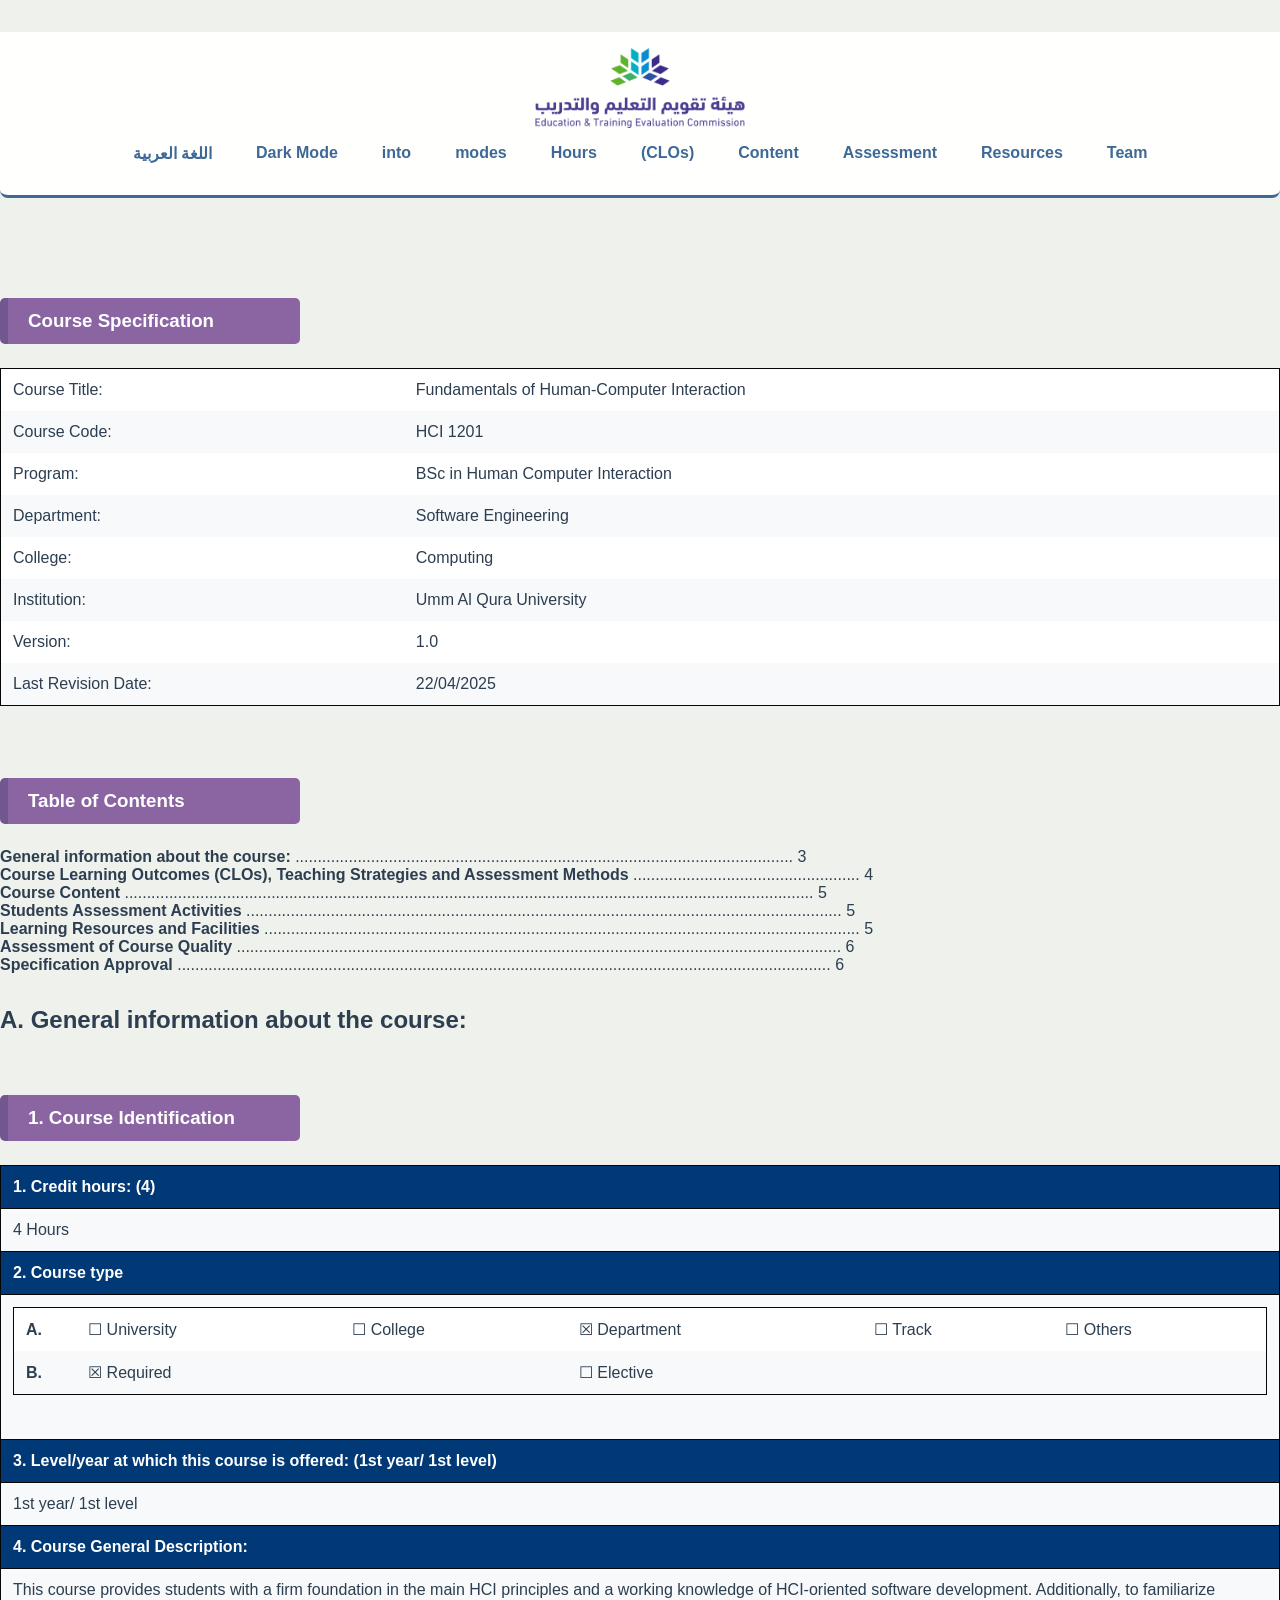
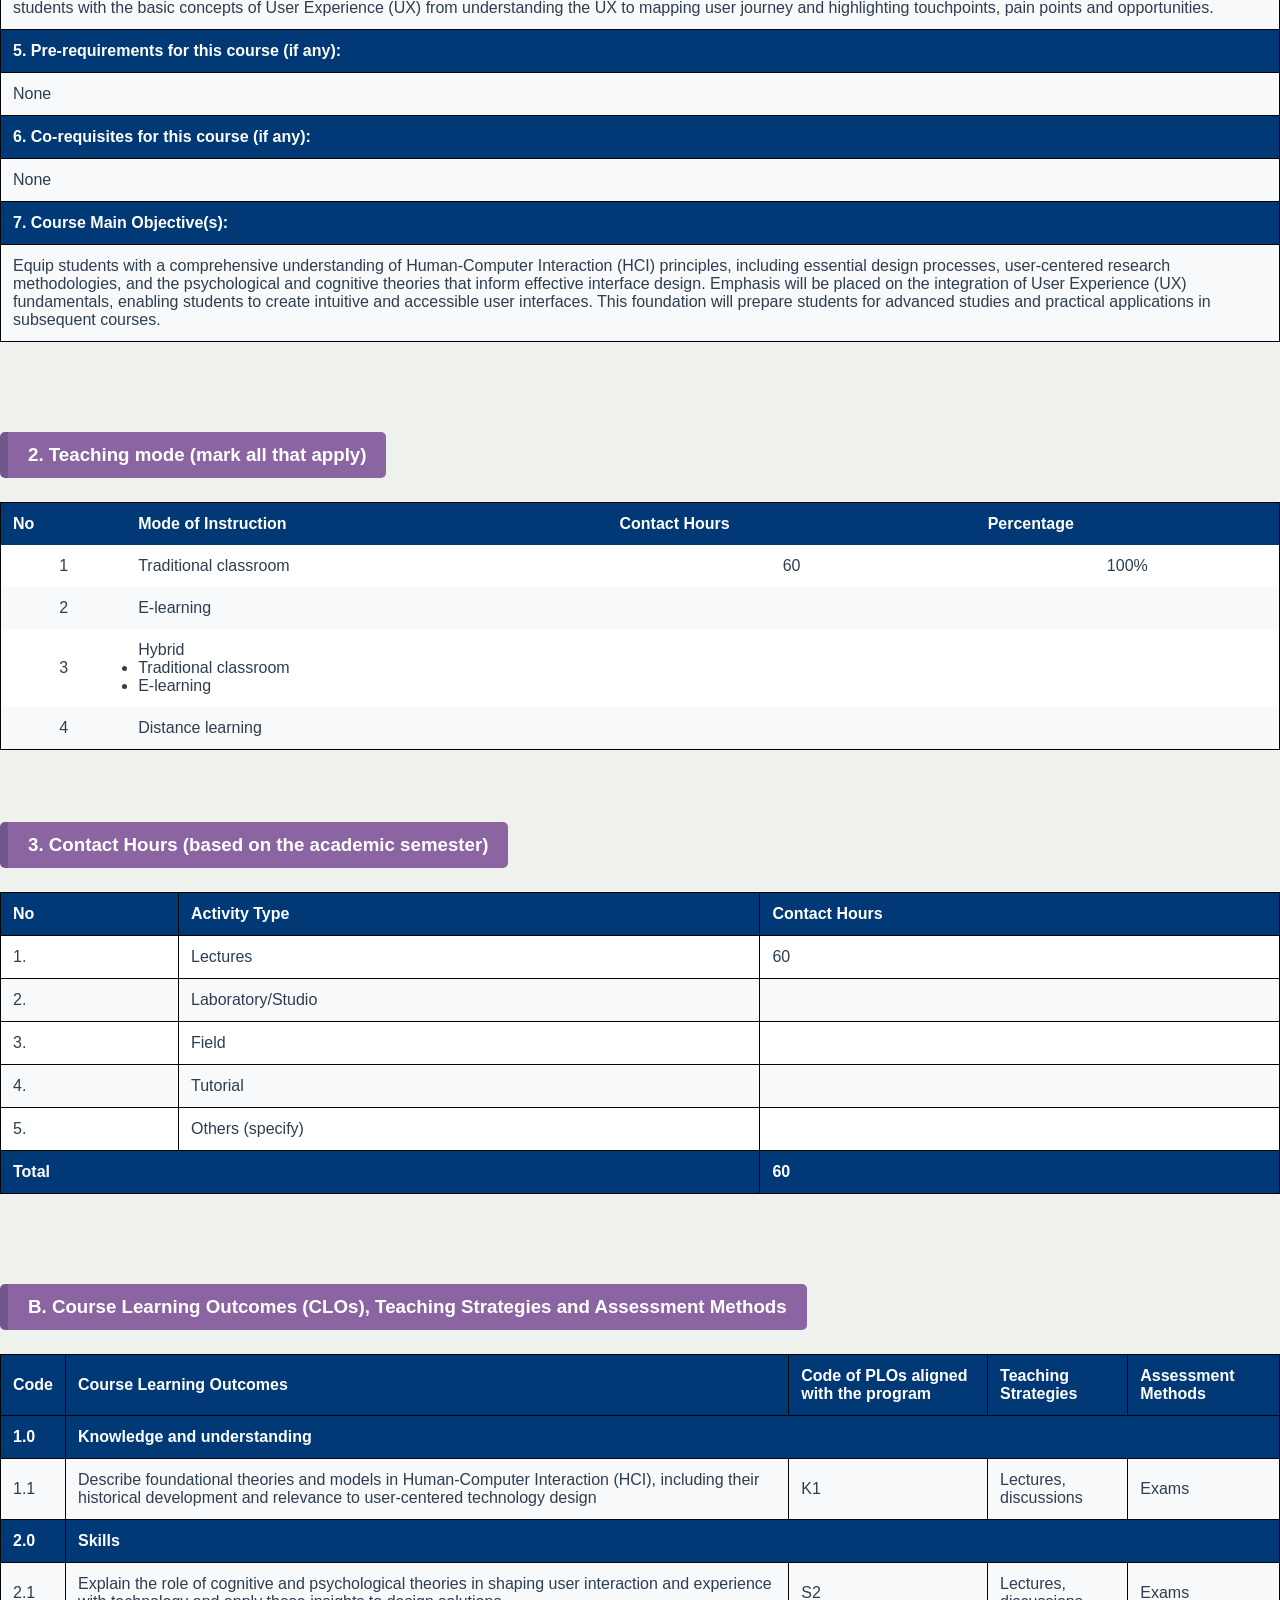
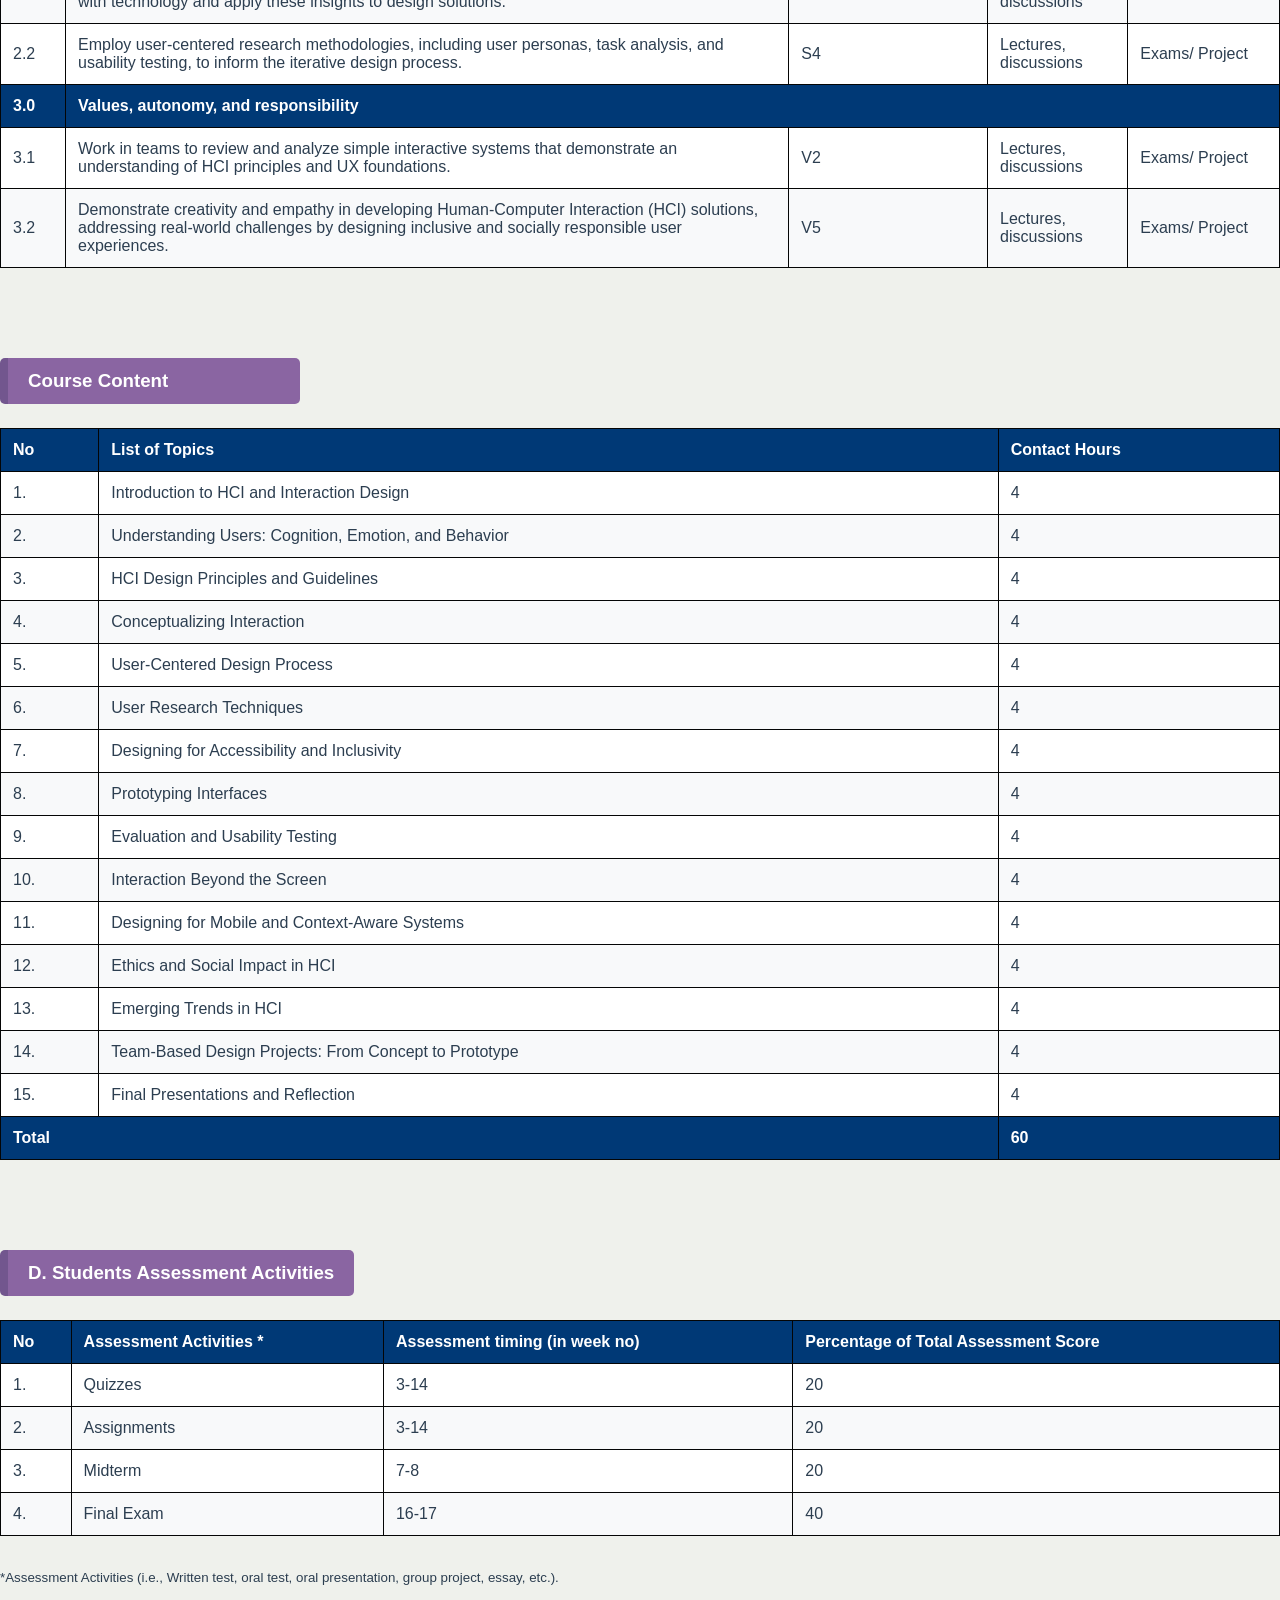
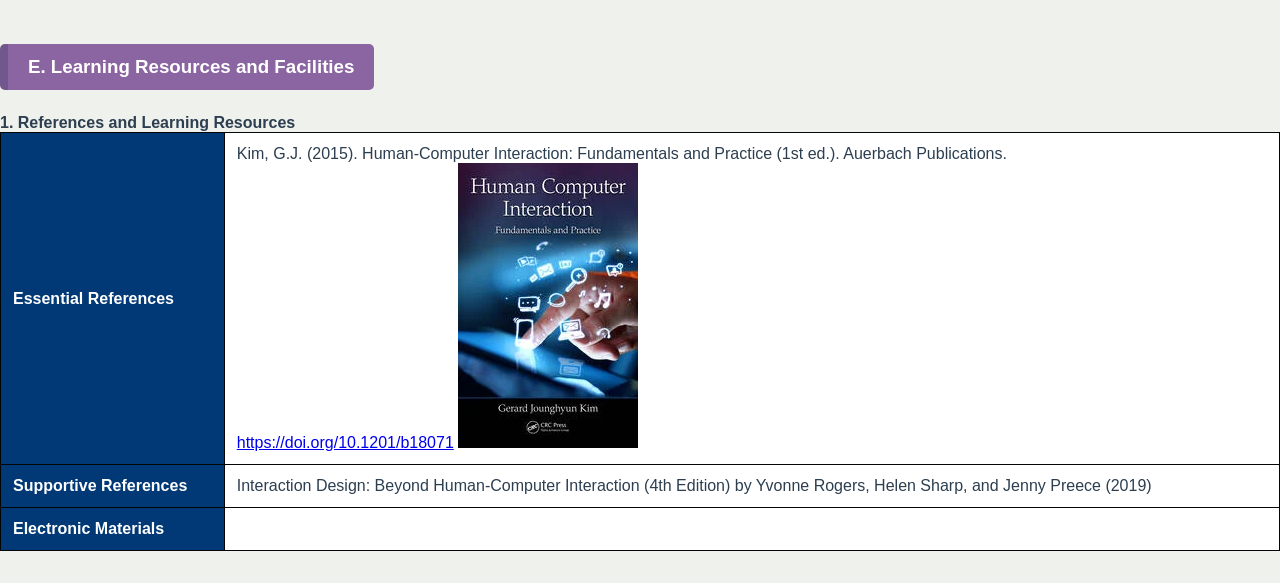
<file: project/Project.html>
<!DOCTYPE html>
<html >
<head>
    <meta charset="UTF-8">
    <meta name="viewport" content="width=device-width, initial-scale=1.0">
    <title>Project</title>
    
    <link rel="stylesheet" href="Project.css">

</head>
<body class="dark-mode">
<!-- هنا ال html-->
<!--  <img src="اسم_الصورة.png" alt="وصف للصورة" width="400"/>  عشان نضيف صوره-->
  <header>
 <img src="هيئة_تقويم_التعليم_والتدريب.svg.png" alt="وصف للصورة" width="210" height="80"/>

<nav >
    <ul>
        <li><a href="ar liget.html">اللغة العربية</a></li>
        <li><a href="dark.html">Dark Mode</a></li>
        <li><a href="#course-identification">into</a></li>
        <li><a href="#teaching-mode">modes</a></li>
        <li><a href="#contact-hours">Hours</a></li>
        <li><a href="#clos">(CLOs)</a></li>
        <li><a href="#course-content">Content</a></li>
        <li><a href="#assessment-activities">Assessment</a></li>
        <li><a href="#learning-resources">Resources</a></li>
                <li><a href="team page.html">Team</a></li>

    </ul>
</nav>
</header>

<br><br> <!---class عشان نضيف له تنسيق من ال css-->

<h3 >Course Specification</h3>
   

      <table class="info-table">
    <tr>
        <td>Course Title:</td>
        <td>Fundamentals of Human-Computer Interaction</td>
    </tr>
    <tr>
        <td>Course Code:</td>
        <td>HCI 1201</td>
    </tr>
    <tr>
        <td>Program:</td>
        <td>BSc in Human Computer Interaction</td>
    </tr>
    <tr>
        <td>Department:</td>
        <td>Software Engineering</td>
    </tr>
    <tr>
        <td>College:</td>
        <td>Computing</td>
    </tr>
    <tr>
        <td>Institution:</td>
        <td>Umm Al Qura University</td>
    </tr>
    <tr>
        <td>Version:</td>
        <td>1.0</td>
    </tr>
    <tr>
        <td>Last Revision Date:</td>
        <td>22/04/2025</td>
    </tr>
<!--هنا اول شي خلصنا 000000000000000000000000000000000000000000000000000-->
    <br>
    
</table>
<h3 >Table of Contents</h3>
   <ol type="A" ><!---type عشان يغير الحروف-->
        <li>
            <strong> General information about the course:</strong> ................................................................................................................ 3
        </li>
        <li>
            <strong> Course Learning Outcomes (CLOs), Teaching Strategies and Assessment Methods</strong> ................................................... 4
        </li>
        <li>
            <strong> Course Content</strong> ........................................................................................................................................................... 5
        </li>
        <li>
            <strong> Students Assessment Activities</strong> ...................................................................................................................................... 5
        </li>
        <li>
            <strong> Learning Resources and Facilities</strong> ...................................................................................................................................... 5
        </li>
        <li>
            <strong> Assessment of Course Quality</strong> ........................................................................................................................................ 6
        </li>
        <li>
            <strong> Specification Approval</strong> ................................................................................................................................................... 6
        </li>
    </ol>

<!--هنا ثاني شي خلصنا الجدول بغير حواف 000000000000000000000000000000000000000000000000000-->



<h2>A. General information about the course:</h2>
<br>
<h3 id="course-identification">1. Course Identification</h3>
    <table border="1" width="100%" cellspacing="0" cellpadding="5"  class="info-table"> <!-- هاذا الكود المسؤول على الايطار-->
        
        <tr>
            <th align="left">1. Credit hours: (4)</th>
        </tr>
        <tr>
            <td>4 Hours</td>
        </tr>

        <tr>
            <th align="left">2. Course type</th>
        </tr>
        <tr>
            <td>
                <table width="100%" border="0">
                    <tr>
                        <td width="5%"><strong>A.</strong></td>
                        <td>☐ University</td>
                        <td>☐ College</td>
                        <td>☒ Department</td>
                        <td>☐ Track</td>
                        <td>☐ Others</td>
                    </tr>
                    <tr>
                        <td><strong>B.</strong></td>
                        <td colspan="2">☒ Required</td>
                        <td colspan="3">☐ Elective</td>
                    </tr>
                </table>
            </td>
        </tr>

        <tr>
            <th align="left">3. Level/year at which this course is offered: (1st year/ 1st level)</th>
        </tr>
        <tr>
            <td>1st year/ 1st level</td>
        </tr>

        <tr>
            <th align="left">4. Course General Description:</th>
        </tr>
        <tr>
            <td>
                This course provides students with a firm foundation in the main HCI principles and a working knowledge of HCI-oriented software development. Additionally, to familiarize students with the basic concepts of User Experience (UX) from understanding the UX to mapping user journey and highlighting touchpoints, pain points and opportunities.
            </td>
        </tr>

        <tr>
            <th align="left">5. Pre-requirements for this course   (if any):</th>
        </tr>
        <tr>
            <td>None</td>
        </tr>

        <tr>
            <th align="left">6. Co-requisites for this course (if any):</th>
        </tr>
        <tr>
            <td>None</td>
        </tr>

        <tr>
            <th align="left">7. Course Main Objective(s):</th>
        </tr>
        <tr>
            <td>
                Equip students with a comprehensive understanding of Human-Computer Interaction (HCI) principles, including essential design processes, user-centered research methodologies, and the psychological and cognitive theories that inform effective interface design. Emphasis will be placed on the integration of User Experience (UX) fundamentals, enabling students to create intuitive and accessible user interfaces. This foundation will prepare students for advanced studies and practical applications in subsequent courses.
            </td>
        </tr>
    </table>

    <br>

    <h3 id="teaching-mode">2. Teaching mode (mark all that apply)</h3>
    <table  class="info-table">
    <thead>
<thead>
        <tr>
            <th>No</th>
            <th>Mode of Instruction</th>
            <th>Contact Hours</th>
            <th>Percentage</th>
        </tr>
    </thead>
    <tbody>
        <tr>
            <td align="center">1</td>
            <td>Traditional classroom</td>
            <td align="center">60</td>
            <td align="center">100%</td>
        </tr>
        <tr>
            <td align="center">2</td>
            <td>E-learning</td>
            <td></td>
            <td></td>
        </tr>
        <tr>
            <td align="center">3</td>
            <td>
                Hybrid
                <ul>
                    <li>Traditional classroom</li>
                    <li>E-learning</li>
                </ul>
            </td>
            <td></td>
            <td></td>
        </tr>
        <tr>
            <td align="center">4</td>
            <td>Distance learning</td>
            <td></td>
            <td></td>
        </tr>
    </tbody> </table>
 
    
        <h3 id="contact-hours">3. Contact Hours (based on the academic semester)</h3>
    <table  class="info-table" border="1">
        <thead>
            <tr>
                <th>No</th>
                <th>Activity Type</th>
                <th>Contact Hours</th>
            </tr>
        </thead>
        <tbody>
            <tr>
                <td>1.</td>
                <td>Lectures</td>
                <td>60</td>
            </tr>
            <tr>
                <td>2.</td>
                <td>Laboratory/Studio</td>
                <td></td>
            </tr>
            <tr>
                <td>3.</td>
                <td>Field</td>
                <td></td>
            </tr>
            <tr>
                <td>4.</td>
                <td>Tutorial</td>
                <td></td>
            </tr>
            <tr>
                <td>5.</td>
                <td>Others (specify)</td>
                <td></td>
            </tr>
            <tr>
                <th colspan="2">Total</th>
                <th>60</th>
            </tr>
        </tbody>
    </table>
    <br>

    <h3 id="clos">B. Course Learning Outcomes (CLOs), Teaching Strategies and Assessment Methods</h3>
    <table  class="info-table" border="1">
        <thead>
            <tr>
                <th>Code</th>
                <th>Course Learning Outcomes</th>
                <th>Code of PLOs aligned with the program</th>
                <th>Teaching Strategies</th>
                <th>Assessment Methods</th>
            </tr>
        </thead>
        <tbody>
            <tr>
                <th>1.0</th>
                <th colspan="4" align="left">Knowledge and understanding</th>
            </tr>
            <tr>
                <td>1.1</td>
                <td>Describe foundational theories and models in Human-Computer Interaction (HCI), including their historical development and relevance to user-centered technology design</td>
                <td>K1</td>
                <td>Lectures, discussions</td>
                <td>Exams</td>
            </tr>
            <tr>
                <th>2.0</th>
                <th colspan="4" align="left">Skills</th>
            </tr>
            <tr>
                <td>2.1</td>
                <td>Explain the role of cognitive and psychological theories in shaping user interaction and experience with technology and apply these insights to design solutions.</td>
                <td>S2</td>
                <td>Lectures, discussions</td>
                <td>Exams</td>
            </tr>
            <tr>
                <td>2.2</td>
                <td>Employ user-centered research methodologies, including user personas, task analysis, and usability testing, to inform the iterative design process.</td>
                <td>S4</td>
                <td>Lectures, discussions</td>
                <td>Exams/ Project</td>
            </tr>
            <tr>
                <th>3.0</th>
                <th colspan="4" align="left">Values, autonomy, and responsibility</th>
            </tr>
            <tr>
                <td>3.1</td>
                <td>Work in teams to review and analyze simple interactive systems that demonstrate an understanding of HCI principles and UX foundations.</td>
                <td>V2</td>
                <td>Lectures, discussions</td>
                <td>Exams/ Project</td>
            </tr>
            <tr>
                <td>3.2</td>
                <td>Demonstrate creativity and empathy in developing Human-Computer Interaction (HCI) solutions, addressing real-world challenges by designing inclusive and socially responsible user experiences.</td>
                <td>V5</td>
                <td>Lectures, discussions</td>
                <td>Exams/ Project</td>
            </tr>
        </tbody>
    </table>

    <br>

    <h3 id="course-content">Course Content</h3>
    <table  class="info-table" border="1">
        <thead>
            <tr>
                <th>No</th>
                <th>List of Topics</th>
                <th>Contact Hours</th>
            </tr>
        </thead>
        <tbody>
            <tr><td>1.</td><td>Introduction to HCI and Interaction Design</td><td>4</td></tr>
            <tr><td>2.</td><td>Understanding Users: Cognition, Emotion, and Behavior</td><td>4</td></tr>
            <tr><td>3.</td><td>HCI Design Principles and Guidelines</td><td>4</td></tr>
            <tr><td>4.</td><td>Conceptualizing Interaction</td><td>4</td></tr>
            <tr><td>5.</td><td>User-Centered Design Process</td><td>4</td></tr>
            <tr><td>6.</td><td>User Research Techniques</td><td>4</td></tr>
            <tr><td>7.</td><td>Designing for Accessibility and Inclusivity</td><td>4</td></tr>
            <tr><td>8.</td><td>Prototyping Interfaces</td><td>4</td></tr>
            <tr><td>9.</td><td>Evaluation and Usability Testing</td><td>4</td></tr>
            <tr><td>10.</td><td>Interaction Beyond the Screen</td><td>4</td></tr>
            <tr><td>11.</td><td>Designing for Mobile and Context-Aware Systems</td><td>4</td></tr>
            <tr><td>12.</td><td>Ethics and Social Impact in HCI</td><td>4</td></tr>
            <tr><td>13.</td><td>Emerging Trends in HCI</td><td>4</td></tr>
            <tr><td>14.</td><td>Team-Based Design Projects: From Concept to Prototype</td><td>4</td></tr>
            <tr><td>15.</td><td>Final Presentations and Reflection</td><td>4</td></tr>
            <tr>
                <th colspan="2">Total</th>
                <th>60</th>
            </tr>
        </tbody>
    </table>

    <br>

    <h3 id="assessment-activities">D. Students Assessment Activities</h3>
    <table  class="info-table" border="1">
        <thead>
            <tr>
                <th>No</th>
                <th>Assessment Activities *</th>
                <th>Assessment timing (in week no)</th>
                <th>Percentage of Total Assessment Score</th>
            </tr>
        </thead>
        <tbody>
            <tr><td>1.</td><td>Quizzes</td><td>3-14</td><td>20</td></tr>
            <tr><td>2.</td><td>Assignments</td><td>3-14</td><td>20</td></tr>
            <tr><td>3.</td><td>Midterm</td><td>7-8</td><td>20</td></tr>
            <tr><td>4.</td><td>Final Exam</td><td>16-17</td><td>40</td></tr>
        </tbody>
    </table>
    <p><small>*Assessment Activities (i.e., Written test, oral test, oral presentation, group project, essay, etc.).</small></p>

    <br>

    <h3 id="learning-resources">E. Learning Resources and Facilities</h3>
    <h4>1. References and Learning Resources</h4>
    <table border="1">
        <tbody>
            <tr>
                <th>Essential References</th>
                <td>Kim, G.J. (2015). Human-Computer Interaction: Fundamentals and Practice (1st ed.). Auerbach Publications.<br><a href="https://doi.org/10.1201/b18071">https://doi.org/10.1201/b18071</a>
                            <img src="9780429075650.webp" alt="img book"></td>
</td>
            </tr>
            <tr>
                <th>Supportive References</th>
                <td>Interaction Design: Beyond Human-Computer Interaction (4th Edition) by Yvonne Rogers, Helen Sharp, and Jenny Preece (2019)</td>
            </tr>
            <tr>
                <th>Electronic Materials</th>
                <td></td>
            </tr>
        </tbody>
    </table>

    </body>

</html>
</file>
<file: project/ar dark.css>
* {
    font-family: 'Segoe UI', Tahoma, Geneva, Verdana, sans-serif;
    margin: 0;
    padding: 0;
    box-sizing: border-box;
    scroll-behavior: smooth;
}

body {
    background-color: #121212; 
    color: #b0b8c1; 
    max-width: 1100px;
    margin: 2rem auto;
    padding: 0 20px; 
    
    /* التعديل الأول: تحديد اتجاه الصفحة من اليمين لليسار */
    direction: rtl; 
    text-align: right; 
}

header {
    display: flex;
    flex-direction: column;
    align-items: center;
    position: sticky;
    top: 0;
    z-index: 1000;
    margin: 0 auto 1.5rem auto;
    max-width: 100%;
    padding: 1rem 3rem;
    background-color: rgba(18, 18, 18, 0.85); 
    backdrop-filter: blur(12px); 
    border-bottom: 3px solid #3498db; 
    border-radius: 0 0 8px 8px;
}

nav ul {
    list-style: none;
    display: flex;
    gap: 1.5rem;
    padding: 1rem 0;
}

nav a {
    text-decoration: none;
    color: #5dade2; 
    font-weight: 600;
    transition: 0.3s;
    padding: 5px 10px;
}

nav a:hover {
    color: #ffffff;
    background-color: rgba(93, 173, 226, 0.1); 
    border-radius: 4px;
}

.info-table, table {
    width: 100%;
    border-collapse: collapse;
    margin-bottom: 2rem;
    background-color: #1e1e1e;
    border: 1px solid #2c2c2c;
}

th {
    background-color: #2471a3;
    color: #ffffff;
    padding: 12px;
    
    /* التعديل الثاني: محاذاة النص داخل العناوين لليمين */
    text-align: right; 
}

td {
    padding: 12px;
    border-bottom: 1px solid #2c2c2c;
    /* تأكيد المحاذاة لليمين */
    text-align: right; 
}

.info-table tr:nth-child(even) {
    background-color: #252525; 
}


h3 {
    color: #ffffff;
    background-color: #5b2c6f; 
    
    /* التعديل الثالث: بما أن الاتجاه صار يمين، نغير الخط الملون ليكون على اليمين بدلاً من اليسار */
    border-right: 8px solid #a569bd; 
    border-left: none; 
    
    padding: 12px 20px;
    margin-top: 2.5rem;
    margin-bottom: 1.5rem;
    border-radius: 5px;
    display: inline-block;
    min-width: 300px;
    scroll-margin-top: 180px;
}

h2 {
    color: #e5e8e8;
    margin: 2rem 0 1rem 0;
    display: inline-block;
    padding-bottom: 5px;
    scroll-margin-top: 180px;   
}
@media screen and (max-width: 768px) {
    nav ul {
        flex-direction: column; /* تحويل الروابط من أفقي إلى عمودي */
        align-items: center;    /* توسيط الروابط في نص الشاشة */
        gap: 15px;              /* زيادة المسافة بين الروابط ليسهل الضغط بالإصبع */
        padding: 20px 0;
    }
    /* هنا سنكتب التعديلات التي نريدها أن تظهر فقط في الجوال */
.info-table {
        display: block;        /* تحويل الجدول لنظام الكتل */
        width: 100%;           /* يأخذ كامل عرض الشاشة */
        overflow-x: auto;      /* إظهار شريط تمرير أفقي إذا كان الكلام عريضاً */
        border-collapse: collapse;
    }
}
</file>
<file: project/dark.css>
* {
    font-family: 'Segoe UI', Tahoma, Geneva, Verdana, sans-serif;
    margin: 0;
    padding: 0;
    box-sizing: border-box;
    scroll-behavior: smooth;
}

body {
    /* خلفية داكنة جداً (فحمية) مريحة للشبكية */
    background-color: #121212; 
    /* لون نص رمادي فاتح (Opal) يمنع وهج القراءة */
    color: #b0b8c1; 
    max-width: 1100px;
    margin: 2rem auto;
    padding: 0 20px; 
}

header {
    display: flex;
    flex-direction: column;
    align-items: center;
    position: sticky;
    top: 0;
    z-index: 1000;
    margin: 0 auto 1.5rem auto;
    max-width: 100%;
    padding: 1rem 3rem;
    
    /* خلفية داكنة بلمسة زجاجية احترافية */
    background-color: rgba(18, 18, 18, 0.85); 
    backdrop-filter: blur(12px); 
    
    /* خط سفلي أزرق نيوني خافت */
    border-bottom: 3px solid #3498db; 
    border-radius: 0 0 8px 8px;
}

nav ul {
    list-style: none;
    display: flex;
    gap: 1.5rem;
    padding: 1rem 0;
}

nav a {
    text-decoration: none;
    /* لون أزرق سماوي هادئ */
    color: #5dade2; 
    font-weight: 600;
    transition: 0.3s;
    padding: 5px 10px;
}

nav a:hover {
    /* لون أبيض ناصع عند التمرير للتمييز */
    color: #ffffff;
    background-color: rgba(93, 173, 226, 0.1); 
    border-radius: 4px;
}

/* تنسيق الجداول */
.info-table, table {
    width: 100%;
    border-collapse: collapse;
    margin-bottom: 2rem;
    /* خلفية الخلايا داكنة */
    background-color: #1e1e1e;
    /* حدود رمادية داكنة جداً */
    border: 1px solid #2c2c2c;
}

/* العناوين داخل الجداول */
th {
    /* أزرق غامق جداً للعناوين */
    background-color: #2471a3;
    color: #ffffff;
    padding: 12px;
    text-align: left;
}

td {
    padding: 12px;
    border-bottom: 1px solid #2c2c2c;
}

.info-table tr:nth-child(even) {
    /* تمييز الصفوف بلون رمادي أفتح قليلاً */
    background-color: #252525; 
}

/* تعديل كلاس الـ label */


/* تنسيق العناوين البارزة */
h3 {
    /* لون النص أبيض */
    color: #ffffff;
    /* بنفسجي ملكي داكن */
    background-color: #5b2c6f; 
    /* حدود بنفسجية فاتحة من اليسار */
    border-left: 8px solid #a569bd; 
    padding: 12px 20px;
    margin-top: 2.5rem;
    margin-bottom: 1.5rem;
    border-radius: 5px;
    display: inline-block;
    min-width: 300px;
    scroll-margin-top: 180px;
}

h2 {
    /* لون نص فضي */
    color: #e5e8e8;
    margin: 2rem 0 1rem 0;
    display: inline-block;
    padding-bottom: 5px;
    scroll-margin-top: 180px;   
}
/* التنسيق الأساسي لزر الهمبرقر (نفس السابق) */
.menu-toggle {
    display: none; /* مخفي في الديسك توب */
    flex-direction: column;
    cursor: pointer;
    gap: 5px;
    z-index: 1001;
}

.bar {
    width: 25px;
    height: 3px;
    background-color: #5dade2;
    transition: 0.3s;
}

@media screen and (max-width: 768px) {
    header {
        flex-direction: row;
        justify-content: space-between;
        padding: 1rem 20px;
    }

    .menu-toggle {
        display: flex; /* يظهر في الجوال */
    }

    nav ul {
        display: none; /* القائمة مخفية في البداية */
        flex-direction: column;
        position: absolute;
        top: 100%;
        left: 0;
        width: 100%;
        background-color: rgba(18, 18, 18, 0.95);
        border-bottom: 2px solid #3498db;
        padding: 20px 0;
        text-align: center;
    }

    /* السحر هنا: إذا كان الـ checkbox مفعل، اظهر القائمة التي تلي الـ nav */
    #menu-bar:checked ~ nav ul {
        display: flex;
    }

    /* حركة اختيارية: تحويل الشرطات لـ X عند الضغط */
    #menu-bar:checked ~ .menu-toggle .bar:nth-child(1) {
        transform: translateY(8px) rotate(45deg);
    }
    #menu-bar:checked ~ .menu-toggle .bar:nth-child(2) {
        opacity: 0;
    }
    #menu-bar:checked ~ .menu-toggle .bar:nth-child(3) {
        transform: translateY(-8px) rotate(-45deg);
    }
}
</file>
<file: project/Project.css>
* {
    font-family: 'Segoe UI', Tahoma, Geneva, Verdana, sans-serif; /* خط أوضح للمحتوى الإنجليزي */
    margin: 0;
    padding: 0;
    box-sizing: border-box;
    scroll-behavior: smooth;
}

body {
    background-color: #7b895c1d; /* لون خلفية رمادي مائل للأزرق خفيف جداً، مريح للعين */
    color: #2c3e50; /* لون نص أساسي غامق بدلاً من الأسود الصريح */
   max-width: 1400px; /* هذا العرض المثالي للقراءة، يخلي المحتوى في النص */
    margin: 2rem auto; /* auto من اليمين واليسار هي اللي توسط المحتوى */
}


header {
    display: flex;
    flex-direction: column;
    align-items: center;
    
    /* خصائص التثبيت الاحترافية */
    position: sticky;      /* يلتصق بالأعلى عند التمرير */
    top: 0;                /* مكان الالتصاق */
    z-index: 1000;         /* لضمان ظهوره فوق الجداول والعناصر الأخرى */
    
    /* التحسينات الجمالية */
    margin: 0 auto 1.5rem auto; /* صفرنا المارجن العلوي ليلتصق تماماً */
    max-width: 100%;       /* الهيدر الثابت يفضل أن يكون بعرض الصفحة كاملاً */
    padding: 1rem 3rem;
    
    /* لون خلفية صريح مع شفافية بسيطة (Glassmorphism) لشكل احترافي */
    background-color: rgba(255, 255, 255, 0.95); 
    backdrop-filter: blur(5px); /* تأثير ضبابي للخلفية يظهر كأنه زجاج */
    
    border-bottom: 3px solid #3e6997; 
    border-radius: 0 0 8px 8px; /* الانحناء فقط من الأسفل ليكون متناسقاً مع السقف */
}

nav ul {
    list-style: none;
    display: flex;
    gap: 1.5rem;
    padding: 1rem 0;
}

nav a {
    text-decoration: none;
    color: #3e6997; /* لون الروابط أزرق هادئ */
    font-weight: 600;
    transition: 0.3s;
    padding: 5px 10px;
}

nav a:hover {
    color: #100f0f;
    background-color: #7b895c04; /* تأثير خلفية عند التمرير */

}


/* تنسيق الجداول */
.info-table, table {
    width: 100%;
    border-collapse: collapse;
    margin-bottom: 2rem;
    background-color: rgb(255, 255, 255);
    border: 1px solid #040505;
    
}

/* العناوين داخل الجداول */
th {
    background-color: #003976;
    color: white;
    padding: 12px;
    text-align: left;
}

td {
    padding: 12px;
}

.info-table tr:nth-child(even) {
    background-color: #f8f9fa; /* لون رمادي فاتح جداً للصفوف الزوجية */
}




/* تنسيق العناوين البارزة */
h3 {
    color: #ffffff;
    background-color: #72428fcd; /* خلفية زرقاء احترافية */
    border-left: 8px solid  #3f3a6452; /* إضافة لمسة خضراء (مثل شعار الهيئة) من اليسار */
    padding: 12px 20px;
    margin-top: 2.5rem;
    margin-bottom: 1.5rem;
    border-radius: 5px 5px 5px 5px; /* زوايا منحنية من جهة واحدة */
    display: inline-block;
    min-width: 300px;
    scroll-margin-top: 180px; /* لضمان أن العنوان لا يختفي تحت الهيدر الثابت عند التمرير */
}

h2 {
    color: #2c3e50;
    margin: 2rem 0 1rem 0;
    display: inline-block;
    padding-bottom: 5px;
    scroll-margin-top: 180px;   
}
/* هذا السطر يعني: إذا كان عرض الشاشة 768 بكسل أو أقل (حجم الجوال والتابلت) */
@media screen and (max-width: 768px) {
    * {
    font-family: 'Segoe UI', Tahoma, Geneva, Verdana, sans-serif; /* خط أوضح للمحتوى الإنجليزي */
    margin: 0;
    padding: 0;
    box-sizing: border-box;
    scroll-behavior: smooth;
}
        header {
        position: static; /* هذا يلغي خاصية التثبيت ويجعله عنصراً عادياً */
        display: flex;
        flex-direction: column;
        align-items: center;
        margin-bottom: 1.5rem;
        padding: 1rem;
        border-bottom: 3px solid #3498db;
        backdrop-filter: none; /* إلغاء التغبيش لأنه غير ضروري هنا */
    }
    nav ul {
        flex-direction: column; /* تحويل الروابط من أفقي إلى عمودي */
        align-items: center;    /* توسيط الروابط في نص الشاشة */
        gap: 15px;              /* زيادة المسافة بين الروابط ليسهل الضغط بالإصبع */
        padding: 20px 0;
    }
    /* هنا سنكتب التعديلات التي نريدها أن تظهر فقط في الجوال */
.info-table {
        display: table;        /* تحويل الجدول لنظام الكتل */
        width: 100%;  
        min-width: 600px;        
        overflow-x: auto;      /* إظهار شريط تمرير أفقي إذا كان الكلام عريضاً */
        border-collapse: collapse;
        -webkit-overflow-scrolling: touch; /* لجعل التمرير ناعماً جداً على الجوال */
        display: block;    /* لضمان عمل الـ overflow بشكل صحيح */
    }
   
        body {
    overflow-x: hidden; /* يمنع الصفحة كاملة من التحرك يميناً ويساراً */
    width: 100%;
    margin: 0;
    padding: 0;
}
    /* حل ذكي لجعل كل الصور والجداول لا تخرج عن حدود الشاشة */
img, table, video {
    max-width: 100%;
    height: auto; /* يحافظ على تناسب الأبعاد */
}

.info-table {
    /* بدلاً من width الثابتة، نستخدم max-width */
    max-width: 100%; 
    display: table; 
}

}
</file>
